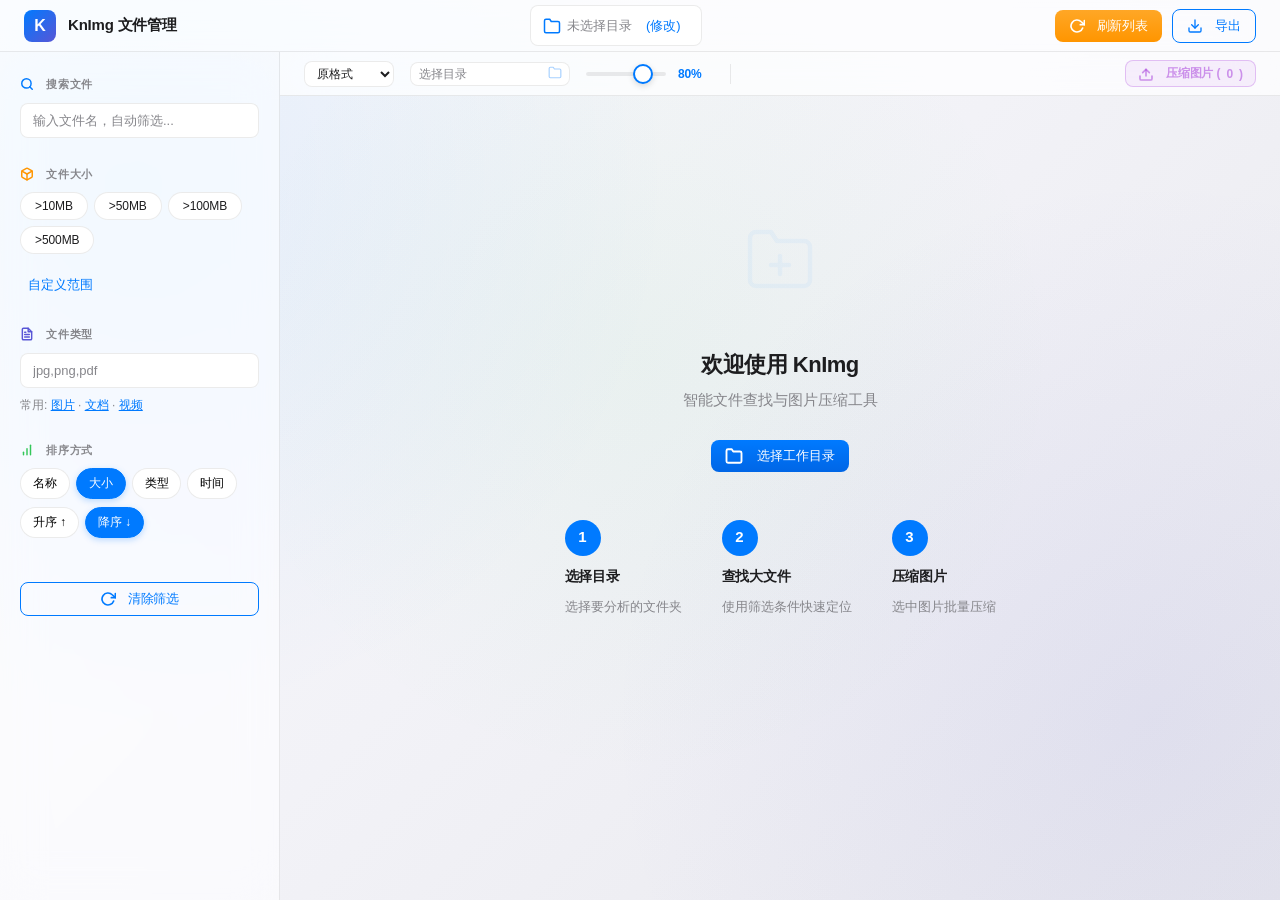
<file: frontend/index.html>
<!DOCTYPE html>
<html lang="zh-CN">
<head>
    <meta charset="UTF-8">
    <meta name="viewport" content="width=device-width, initial-scale=1.0">
    <title>KnImg - 文件管理与图片压缩工具</title>

    <!-- 引入外部 CSS 文件 -->
    <link rel="stylesheet" href="css/base.css?v=35">
    <link rel="stylesheet" href="css/layout.css?v=35">
    <link rel="stylesheet" href="css/components.css?v=35">
    <link rel="stylesheet" href="css/responsive.css?v=35">
</head>
<body>
    <!-- 顶部导航栏 -->
    <nav class="navbar">
        <div class="navbar-brand">
            <div class="navbar-logo">K</div>
            <div class="navbar-title">
                <h1>KnImg 文件管理</h1>
                <p>智能文件管理与图片压缩工具</p>
            </div>
        </div>

        <div class="navbar-path" id="navbarPath">
            <svg width="18" height="18" viewBox="0 0 24 24" fill="none" stroke="#007AFF" stroke-width="2" stroke-linecap="round" stroke-linejoin="round" style="flex-shrink: 0;">
                <path d="M22 19a2 2 0 0 1-2 2H4a2 2 0 0 1-2-2V5a2 2 0 0 1 2-2h5l2 3h9a2 2 0 0 1 2 2z"/>
            </svg>
            <span class="path-text" id="pathText">未选择目录</span>
            <span class="btn-link" onclick="openDirectoryBrowser('workDir')">(修改)</span>
        </div>

        <div class="navbar-actions">
            <div class="stats-info" id="navbarStats" style="display: none; margin-right: 16px;">
                <div class="stat-item">
                    <span class="stat-value" id="navStatTotal">0</span>
                    <span class="stat-label">文件</span>
                </div>
                <div class="stat-item">
                    <span class="stat-value" id="navStatImage">0</span>
                    <span class="stat-label">图片</span>
                </div>
                <div class="stat-item">
                    <span class="stat-value" id="navStatDoc">0</span>
                    <span class="stat-label">文档</span>
                </div>
                <div class="stat-item">
                    <span class="stat-value" id="navStatVideo">0</span>
                    <span class="stat-label">视频</span>
                </div>
            </div>
            
            <button class="btn btn-refresh" id="refreshBtn" onclick="loadFiles()">
                <svg width="16" height="16" viewBox="0 0 24 24" fill="none" stroke="currentColor" stroke-width="2.5" stroke-linecap="round" stroke-linejoin="round" style="margin-right: 6px; vertical-align: middle;">
                    <polyline points="23 4 23 10 17 10"></polyline>
                    <path d="M20.49 15a9 9 0 1 1-2.12-9.36L23 10"></path>
                </svg>
                刷新列表
            </button>
            
            <div class="dropdown">
                <button class="btn btn-secondary" onclick="toggleExportMenu()">
                    <svg width="16" height="16" viewBox="0 0 24 24" fill="none" stroke="currentColor" stroke-width="2" stroke-linecap="round" stroke-linejoin="round" style="margin-right: 6px; vertical-align: middle;">
                        <path d="M21 15v4a2 2 0 0 1-2 2H5a2 2 0 0 1-2-2v-4"></path>
                        <polyline points="7 10 12 15 17 10"></polyline>
                        <line x1="12" y1="15" x2="12" y2="3"></line>
                    </svg>
                    导出
                </button>
                <div class="dropdown-menu" id="exportMenu">
                    <div class="dropdown-item" onclick="exportFiles('excel')">
                        <svg width="14" height="14" viewBox="0 0 24 24" fill="none" stroke="#34C759" stroke-width="2" stroke-linecap="round" stroke-linejoin="round" style="margin-right: 8px;">
                            <rect x="3" y="3" width="18" height="18" rx="2" ry="2"></rect>
                            <line x1="3" y1="9" x2="21" y2="9"></line>
                            <line x1="9" y1="21" x2="9" y2="9"></line>
                        </svg>
                        Excel
                    </div>
                    <div class="dropdown-item" onclick="exportFiles('csv')">
                        <svg width="14" height="14" viewBox="0 0 24 24" fill="none" stroke="#007AFF" stroke-width="2" stroke-linecap="round" stroke-linejoin="round" style="margin-right: 8px;">
                            <path d="M14 2H6a2 2 0 0 0-2 2v16a2 2 0 0 0 2 2h12a2 2 0 0 0 2-2V8z"></path>
                            <polyline points="14 2 14 8 20 8"></polyline>
                            <line x1="16" y1="13" x2="8" y2="13"></line>
                            <line x1="16" y1="17" x2="8" y2="17"></line>
                            <polyline points="10 9 9 9 8 9"></polyline>
                        </svg>
                        CSV
                    </div>
                    <div class="dropdown-item" onclick="exportFiles('json')">
                        <svg width="14" height="14" viewBox="0 0 24 24" fill="none" stroke="#FF9500" stroke-width="2" stroke-linecap="round" stroke-linejoin="round" style="margin-right: 8px;">
                            <path d="M14 2H6a2 2 0 0 0-2 2v16a2 2 0 0 0 2 2h12a2 2 0 0 0 2-2V8z"></path>
                            <polyline points="14 2 14 8 20 8"></polyline>
                            <line x1="16" y1="13" x2="8" y2="13"></line>
                            <line x1="16" y1="17" x2="8" y2="17"></line>
                            <polyline points="10 9 9 9 8 9"></polyline>
                        </svg>
                        JSON
                    </div>
                </div>
            </div>
        </div>
    </nav>

    <!-- 主布局 -->
    <div class="main-layout">
        <!-- 左侧筛选面板 -->
        <aside class="filter-panel">
            <div class="filter-section">
                <div class="filter-title">
                    <svg width="14" height="14" viewBox="0 0 24 24" fill="none" stroke="#007AFF" stroke-width="2.5" stroke-linecap="round" stroke-linejoin="round" style="margin-right: 6px; vertical-align: middle;">
                        <circle cx="11" cy="11" r="8"></circle>
                        <line x1="21" y1="21" x2="16.65" y2="16.65"></line>
                    </svg>
                    搜索文件
                </div>
                <input type="text" class="filter-input" id="searchInput" placeholder="输入文件名，自动筛选...">
            </div>

            <div class="filter-section">
                <div class="filter-title">
                    <svg width="14" height="14" viewBox="0 0 24 24" fill="none" stroke="#FF9500" stroke-width="2.5" stroke-linecap="round" stroke-linejoin="round" style="margin-right: 6px; vertical-align: middle;">
                        <path d="M21 16V8a2 2 0 0 0-1-1.73l-7-4a2 2 0 0 0-2 0l-7 4A2 2 0 0 0 3 8v8a2 2 0 0 0 1 1.73l7 4a2 2 0 0 0 2 0l7-4A2 2 0 0 0 21 16z"></path>
                        <polyline points="3.27 6.96 12 12.01 20.73 6.96"></polyline>
                        <line x1="12" y1="22.08" x2="12" y2="12"></line>
                    </svg>
                    文件大小
                </div>
                <div class="quick-presets">
                    <button class="preset-btn" onclick="applySizePreset(10)">&gt;10MB</button>
                    <button class="preset-btn" onclick="applySizePreset(50)">&gt;50MB</button>
                    <button class="preset-btn" onclick="applySizePreset(100)">&gt;100MB</button>
                    <button class="preset-btn" onclick="applySizePreset(500)">&gt;500MB</button>
                </div>
                <div id="customSizeInput" style="display: none;">
                    <div style="display: flex; gap: 8px; align-items: center;">
                        <input type="number" class="filter-input" id="minSize" placeholder="最小值" style="flex: 1;">
                        <span>~</span>
                        <input type="number" class="filter-input" id="maxSize" placeholder="最大值" style="flex: 1;">
                    </div>
                    <div style="margin-top: 8px; text-align: right; color: var(--text-secondary); font-size: 12px;">单位: MB</div>
                </div>
                <button class="btn btn-link" onclick="toggleCustomSize()" style="width: 100%; margin-top: 8px;">自定义范围</button>
            </div>

            <div class="filter-section">
                <div class="filter-title">
                    <svg width="14" height="14" viewBox="0 0 24 24" fill="none" stroke="#5856D6" stroke-width="2.5" stroke-linecap="round" stroke-linejoin="round" style="margin-right: 6px; vertical-align: middle;">
                        <path d="M14 2H6a2 2 0 0 0-2 2v16a2 2 0 0 0 2 2h12a2 2 0 0 0 2-2V8z"></path>
                        <polyline points="14 2 14 8 20 8"></polyline>
                        <line x1="16" y1="13" x2="8" y2="13"></line>
                        <line x1="16" y1="17" x2="8" y2="17"></line>
                        <polyline points="10 9 9 9 8 9"></polyline>
                    </svg>
                    文件类型
                </div>
                <input type="text" class="filter-input" id="fileExt" placeholder="jpg,png,pdf">
                <div style="margin-top: 8px; font-size: 12px; color: var(--text-secondary);">
                    常用: <a href="javascript:void(0)" onclick="selectExtension('jpg,jpeg,png,gif,webp,bmp')" style="color: var(--primary);">图片</a> · 
                    <a href="javascript:void(0)" onclick="selectExtension('doc,docx,xls,xlsx,ppt,pptx,pdf')" style="color: var(--primary);">文档</a> · 
                    <a href="javascript:void(0)" onclick="selectExtension('mp4,avi,mov')" style="color: var(--primary);">视频</a>
                </div>
            </div>

            <div class="filter-section">
                <div class="filter-title">
                    <svg width="14" height="14" viewBox="0 0 24 24" fill="none" stroke="#34C759" stroke-width="2.5" stroke-linecap="round" stroke-linejoin="round" style="margin-right: 6px; vertical-align: middle;">
                        <line x1="12" y1="20" x2="12" y2="10"></line>
                        <line x1="18" y1="20" x2="18" y2="4"></line>
                        <line x1="6" y1="20" x2="6" y2="16"></line>
                    </svg>
                    排序方式
                </div>
                <div class="sort-group" id="sortFieldGroup">
                    <button class="sort-btn" onclick="setSort('name')">名称</button>
                    <button class="sort-btn active" onclick="setSort('size')">大小</button>
                    <button class="sort-btn" onclick="setSort('type')">类型</button>
                    <button class="sort-btn" onclick="setSort('time')">时间</button>
                </div>
                <div class="sort-group" id="sortOrderGroup" style="margin-top: 8px;">
                    <button class="sort-btn" onclick="setSortOrder('asc')">升序 ↑</button>
                    <button class="sort-btn active" onclick="setSortOrder('desc')">降序 ↓</button>
                </div>
            </div>

            <button class="btn btn-secondary" onclick="clearFilters()">
                <svg width="16" height="16" viewBox="0 0 24 24" fill="none" stroke="currentColor" stroke-width="2.5" stroke-linecap="round" stroke-linejoin="round" style="margin-right: 6px; vertical-align: middle;">
                    <polyline points="23 4 23 10 17 10"></polyline>
                    <path d="M20.49 15a9 9 0 1 1-2.12-9.36L23 10"></path>
                </svg>
                清除筛选
            </button>
        </aside>

        <!-- 主内容区 -->
        <main class="content-area">
            <!-- 压缩面板 -->
            <div class="compress-panel" id="compressPanel">
                <div class="compress-content">
                    <div class="compress-row">
                        <div class="compress-field">
                            <select class="filter-input" id="compressFormatSelect" style="width: 90px; padding: 4px 8px; font-size: 12px;" data-tooltip="选择输出图片格式">
                                <option value="" selected>原格式</option>
                                <option value="jpeg">JPEG</option>
                                <option value="png">PNG</option>
                            </select>
                        </div>

                        <div class="compress-field">
                            <div class="output-dir-input-wrapper" data-tooltip="留空则输出到工作目录下的 compressed 文件夹">
                                <input type="text" class="filter-input" id="outputDir" placeholder="选择目录" style="width: 160px; padding: 4px 32px 4px 8px; font-size: 12px;">
                                <button class="output-dir-btn" onclick="openDirectoryBrowser('outputDir')">
                                    <svg width="14" height="14" viewBox="0 0 24 24" fill="none" stroke="#007AFF" stroke-width="2" stroke-linecap="round" stroke-linejoin="round">
                                        <path d="M22 19a2 2 0 0 1-2 2H4a2 2 0 0 1-2-2V5a2 2 0 0 1 2-2h5l2 3h9a2 2 0 0 1 2 2z"/>
                                    </svg>
                                </button>
                            </div>
                        </div>
                        
                        <div class="compress-field">
                            <div class="quality-slider" data-tooltip="压缩质量 10-100">
                                <input type="range" id="quality" min="10" max="100" value="80" style="width: 80px;">
                                <span class="quality-value" id="qualityValue" style="font-size: 12px; min-width: 32px;">80%</span>
                            </div>
                        </div>

                        <div class="compress-divider"></div>

                        <button class="btn btn-compress" id="compressBtn" onclick="compressFiles()" disabled>
                            <svg width="16" height="16" viewBox="0 0 24 24" fill="none" stroke="currentColor" stroke-width="2.5" stroke-linecap="round" stroke-linejoin="round" style="margin-right: 6px; vertical-align: middle;">
                                <path d="M21 15v4a2 2 0 0 1-2 2H5a2 2 0 0 1-2-2v-4"></path>
                                <polyline points="7 10 12 5 17 10"></polyline>
                                <line x1="12" y1="15" x2="12" y2="5"></line>
                            </svg>
                            压缩图片 (<span id="selectedCount">0</span>)
                        </button>
                    </div>
                </div>
            </div>

            <!-- 文件列表 -->
            <div class="file-list-container" id="fileListContainer">
                <!-- 欢迎界面(未选择目录时显示) -->
                <div class="welcome-state" id="welcomeState">
                    <div class="welcome-state-icon">
                        <svg width="72" height="72" viewBox="0 0 24 24" fill="none" stroke="#007AFF" stroke-width="1.5" stroke-linecap="round" stroke-linejoin="round" style="opacity: 0.3;">
                            <path d="M22 19a2 2 0 0 1-2 2H4a2 2 0 0 1-2-2V5a2 2 0 0 1 2-2h5l2 3h9a2 2 0 0 1 2 2z"/>
                            <line x1="12" y1="11" x2="12" y2="17"></line>
                            <line x1="9" y1="14" x2="15" y2="14"></line>
                        </svg>
                    </div>
                    <h3>欢迎使用 KnImg</h3>
                    <p>智能文件查找与图片压缩工具</p>
                    <button class="btn btn-primary" onclick="openDirectoryBrowser('workDir')">
                        <svg width="18" height="18" viewBox="0 0 24 24" fill="none" stroke="currentColor" stroke-width="2.5" stroke-linecap="round" stroke-linejoin="round" style="margin-right: 8px; vertical-align: middle;">
                            <path d="M22 19a2 2 0 0 1-2 2H4a2 2 0 0 1-2-2V5a2 2 0 0 1 2-2h5l2 3h9a2 2 0 0 1 2 2z"/>
                        </svg>
                        选择工作目录
                    </button>
                    
                    <div class="welcome-state-steps">
                        <div class="step">
                            <div class="step-number">1</div>
                            <div class="step-title">选择目录</div>
                            <div class="step-desc">选择要分析的文件夹</div>
                        </div>
                        <div class="step">
                            <div class="step-number">2</div>
                            <div class="step-title">查找大文件</div>
                            <div class="step-desc">使用筛选条件快速定位</div>
                        </div>
                        <div class="step">
                            <div class="step-number">3</div>
                            <div class="step-title">压缩图片</div>
                            <div class="step-desc">选中图片批量压缩</div>
                        </div>
                    </div>
                </div>
                
                <div id="fileList" style="display: none;"></div>
            </div>
        </main>
    </div>

    <!-- 目录选择模态框 -->
    <div class="modal-overlay" id="directoryModal">
        <div class="modal">
            <div class="modal-header">
                <div class="modal-title" id="modalTitle">选择文件夹</div>
                <button class="modal-close" onclick="closeDirectoryBrowser()">×</button>
            </div>
            <div class="modal-body">
                <div class="current-path" id="currentPath"></div>
                <div class="directory-list" id="directoryList"></div>
            </div>
            <div class="modal-footer">
                <button class="btn" onclick="closeDirectoryBrowser()">取消</button>
                <button class="btn btn-primary" onclick="selectDirectory()">选择此目录</button>
            </div>
        </div>
    </div>

    <!-- 进度覆盖层 -->
    <div class="progress-overlay" id="progressOverlay">
        <div class="progress-card">
            <h3 id="progressTitle">处理中...</h3>
            <div class="progress-bar">
                <div class="progress-bar-fill" id="progressBarFill"></div>
            </div>
            <div class="progress-text" id="progressText">0%</div>
        </div>
    </div>

    <!-- 消息容器 -->
    <div id="messageContainer"></div>

    <!-- 图片大图预览层 -->
    <div class="image-preview-overlay" id="imagePreview">
        <button class="image-preview-close" id="imagePreviewClose" aria-label="关闭">×</button>
        <div class="image-preview-title" id="imagePreviewTitle"></div>
        <img class="image-preview-img" id="imagePreviewImg" alt="预览">
    </div>

    <!-- 引入外部 JavaScript 文件 -->
    <script type="module" src="js/app.js?v=35"></script>
</body>
</html>
</file>
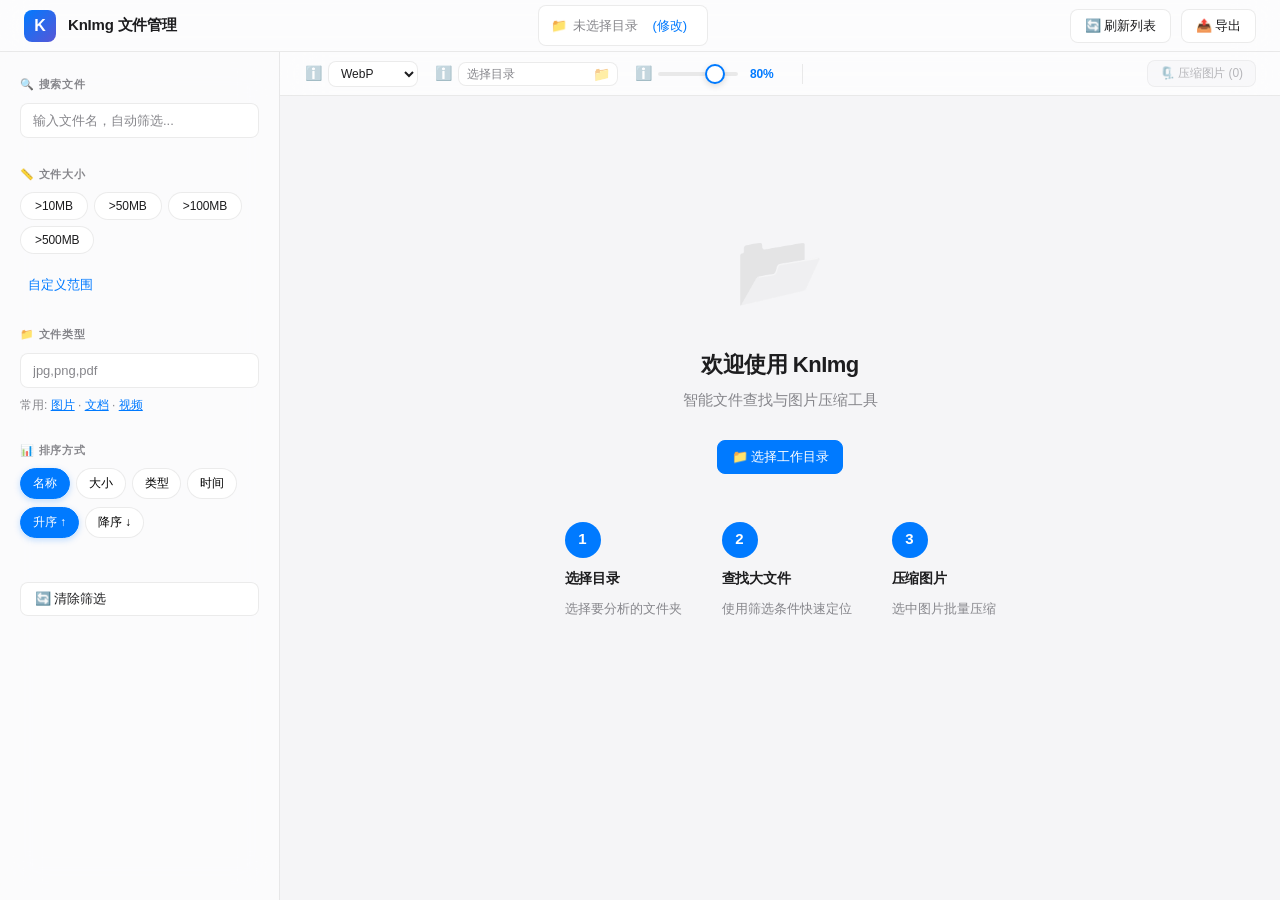
<file: frontend/index_backup.html>
<!DOCTYPE html>
<html lang="zh-CN">
<head>
    <meta charset="UTF-8">
    <meta name="viewport" content="width=device-width, initial-scale=1.0">
    <title>KnImg - 文件管理与图片压缩工具</title>
    <style>
        * { margin: 0; padding: 0; box-sizing: border-box; }

        :root {
            /* Apple 风格配色 */
            --primary: #007AFF;
            --primary-dark: #0051D5;
            --primary-light: rgba(0, 122, 255, 0.1);
            --accent: #5856D6;
            --success: #34C759;
            --warning: #FF9500;
            --danger: #FF3B30;
            --background: #F5F5F7;
            --surface: #FFFFFF;
            --surface-hover: #F9F9F9;
            --text: #1D1D1F;
            --text-secondary: #86868B;
            --border: rgba(0, 0, 0, 0.08);
            --shadow-sm: 0 1px 3px rgba(0, 0, 0, 0.04);
            --shadow: 0 4px 12px rgba(0, 0, 0, 0.08);
            --shadow-lg: 0 12px 24px rgba(0, 0, 0, 0.12);
        }

        body {
            font-family: -apple-system, BlinkMacSystemFont, 'SF Pro Display', 'SF Pro Text', 'Helvetica Neue', 'Helvetica', 'Arial', sans-serif;
            background: var(--background);
            color: var(--text);
            line-height: 1.5;
            overflow: hidden;
            -webkit-font-smoothing: antialiased;
            -moz-osx-font-smoothing: grayscale;
        }

        /* 顶部导航栏 - Apple 风格 */
        .navbar {
            background: rgba(255, 255, 255, 0.72);
            backdrop-filter: saturate(180%) blur(20px);
            -webkit-backdrop-filter: saturate(180%) blur(20px);
            border-bottom: 1px solid var(--border);
            padding: 0 24px;
            height: 52px;
            display: flex;
            align-items: center;
            justify-content: space-between;
            position: sticky;
            top: 0;
            z-index: 100;
        }

        .navbar-brand {
            display: flex;
            align-items: center;
            gap: 12px;
        }

        .navbar-logo {
            width: 32px;
            height: 32px;
            background: linear-gradient(135deg, #007AFF 0%, #5856D6 100%);
            border-radius: 8px;
            display: flex;
            align-items: center;
            justify-content: center;
            color: white;
            font-weight: 600;
            font-size: 16px;
        }

        .navbar-title h1 {
            font-size: 15px;
            font-weight: 600;
            letter-spacing: -0.2px;
        }

        .navbar-title p {
            display: none;
        }

        .navbar-path {
            display: flex;
            align-items: center;
            gap: 6px;
            padding: 6px 12px;
            background: var(--surface);
            border-radius: 8px;
            border: 1px solid var(--border);
            font-size: 13px;
            color: var(--text-secondary);
            max-width: 400px;
            overflow: hidden;
            transition: all 0.2s;
        }

        .navbar-path:hover {
            border-color: var(--primary);
        }

        .navbar-path .path-text {
            white-space: nowrap;
            overflow: hidden;
            text-overflow: ellipsis;
        }

        .navbar-path .btn-link {
            color: var(--primary);
            cursor: pointer;
            white-space: nowrap;
            font-weight: 500;
        }

        .navbar-actions {
            display: flex;
            align-items: center;
            gap: 10px;
        }

        /* 导航栏统计信息 */
        .navbar-actions .stats-info {
            display: flex;
            align-items: center;
            gap: 16px;
            padding: 4px 12px;
            background: var(--surface);
            border-radius: 8px;
            border: 1px solid var(--border);
        }

        .navbar-actions .stat-item {
            display: flex;
            flex-direction: column;
            align-items: center;
            gap: 2px;
        }

        .navbar-actions .stat-value {
            font-size: 15px;
            font-weight: 600;
            color: var(--text);
            letter-spacing: -0.3px;
        }

        .navbar-actions .stat-label {
            font-size: 10px;
            color: var(--text-secondary);
            font-weight: 500;
            text-transform: uppercase;
            letter-spacing: 0.3px;
        }

        /* 下拉菜单 - Apple 风格 */
        .dropdown {
            position: relative;
        }

        .dropdown-menu {
            position: absolute;
            top: calc(100% + 8px);
            right: 0;
            background: rgba(255, 255, 255, 0.95);
            backdrop-filter: saturate(180%) blur(20px);
            -webkit-backdrop-filter: saturate(180%) blur(20px);
            border: 1px solid var(--border);
            border-radius: 12px;
            box-shadow: var(--shadow-lg);
            min-width: 180px;
            display: none;
            z-index: 200;
            padding: 6px;
        }

        .dropdown-menu.show { display: block; }

        .dropdown-item {
            padding: 8px 12px;
            cursor: pointer;
            transition: background 0.15s;
            display: flex;
            align-items: center;
            gap: 8px;
            font-size: 13px;
            border-radius: 6px;
            color: var(--text);
        }

        .dropdown-item:hover {
            background: var(--primary-light);
            color: var(--primary);
        }

        /* 按钮样式 - Apple 风格 */
        .btn {
            padding: 7px 14px;
            border: none;
            border-radius: 8px;
            cursor: pointer;
            font-size: 13px;
            font-weight: 500;
            transition: all 0.2s cubic-bezier(0.4, 0, 0.2, 1);
            display: inline-flex;
            align-items: center;
            gap: 6px;
            background: var(--surface);
            color: var(--text);
            border: 1px solid var(--border);
            letter-spacing: -0.1px;
        }

        .btn:hover {
            background: var(--surface-hover);
            border-color: rgba(0, 0, 0, 0.15);
        }

        .btn:active {
            transform: scale(0.98);
        }

        .btn-primary {
            background: var(--primary);
            color: white;
            border-color: var(--primary);
        }

        .btn-primary:hover {
            background: var(--primary-dark);
            border-color: var(--primary-dark);
            box-shadow: 0 2px 8px rgba(0, 122, 255, 0.3);
        }

        .btn-success {
            background: var(--success);
            color: white;
            border-color: var(--success);
        }

        .btn-success:hover {
            background: #2FB84E;
            border-color: #2FB84E;
            box-shadow: 0 2px 8px rgba(52, 199, 89, 0.3);
        }

        .btn-link {
            background: none;
            border: none;
            color: var(--primary);
            padding: 4px 8px;
        }

        .btn-link:hover {
            background: var(--primary-light);
        }

        .btn.loading {
            opacity: 0.7;
            pointer-events: none;
            position: relative;
        }

        .btn.loading::after {
            content: '';
            width: 14px;
            height: 14px;
            border: 2px solid rgba(255,255,255,0.3);
            border-top-color: white;
            border-radius: 50%;
            animation: spin 0.8s linear infinite;
            margin-left: 6px;
        }

        .btn:disabled {
            opacity: 0.6;
            cursor: not-allowed;
            background: var(--background);
            color: var(--text-secondary);
            border-color: var(--border);
        }

        @keyframes spin {
            to { transform: rotate(360deg); }
        }

        /* 主布局 */
        .main-layout {
            display: flex;
            height: calc(100vh - 52px);
            overflow: hidden;
        }

        /* 左侧筛选面板 - Apple 风格 */
        .filter-panel {
            width: 280px;
            background: rgba(255, 255, 255, 0.6);
            backdrop-filter: saturate(180%) blur(20px);
            -webkit-backdrop-filter: saturate(180%) blur(20px);
            border-right: 1px solid var(--border);
            padding: 24px 20px;
            overflow-y: auto;
            flex-shrink: 0;
        }

        .filter-panel::-webkit-scrollbar {
            width: 6px;
        }

        .filter-panel::-webkit-scrollbar-track {
            background: transparent;
        }

        .filter-panel::-webkit-scrollbar-thumb {
            background: rgba(0, 0, 0, 0.15);
            border-radius: 3px;
        }

        .filter-panel::-webkit-scrollbar-thumb:hover {
            background: rgba(0, 0, 0, 0.25);
        }

        .filter-section {
            margin-bottom: 28px;
        }

        .filter-section:last-child {
            margin-bottom: 0;
        }

        .filter-title {
            font-size: 11px;
            font-weight: 600;
            color: var(--text-secondary);
            text-transform: uppercase;
            letter-spacing: 0.8px;
            margin-bottom: 10px;
            display: flex;
            align-items: center;
            gap: 6px;
        }

        .filter-input {
            width: 100%;
            padding: 9px 12px;
            border: 1px solid var(--border);
            border-radius: 8px;
            font-size: 13px;
            transition: all 0.2s cubic-bezier(0.4, 0, 0.2, 1);
            background: var(--surface);
            color: var(--text);
        }

        .filter-input::placeholder {
            color: var(--text-secondary);
        }

        .filter-input:focus {
            outline: none;
            border-color: var(--primary);
            box-shadow: 0 0 0 4px var(--primary-light);
        }

        /* 快速筛选预设 - Apple Segmented Control 风格 */
        .quick-presets {
            display: flex;
            flex-wrap: wrap;
            gap: 6px;
            margin-bottom: 10px;
        }

        .preset-btn {
            padding: 6px 14px;
            background: var(--surface);
            border: 1px solid var(--border);
            border-radius: 16px;
            font-size: 12px;
            font-weight: 500;
            cursor: pointer;
            transition: all 0.2s cubic-bezier(0.4, 0, 0.2, 1);
            color: var(--text);
            letter-spacing: -0.1px;
        }

        .preset-btn:hover {
            background: var(--primary-light);
            border-color: var(--primary);
            color: var(--primary);
        }

        .preset-btn:active {
            transform: scale(0.96);
        }

        .preset-btn.active {
            background: var(--primary);
            border-color: var(--primary);
            color: white;
            box-shadow: 0 2px 6px rgba(0, 122, 255, 0.25);
        }

        /* 排序按钮组 */
        .sort-group {
            display: flex;
            flex-wrap: wrap;
            gap: 6px;
        }

        .sort-btn {
            padding: 6px 12px;
            background: var(--surface);
            border: 1px solid var(--border);
            border-radius: 16px;
            font-size: 12px;
            font-weight: 500;
            cursor: pointer;
            transition: all 0.2s cubic-bezier(0.4, 0, 0.2, 1);
            letter-spacing: -0.1px;
        }

        .sort-btn:hover {
            border-color: var(--primary);
            color: var(--primary);
        }

        .sort-btn:active {
            transform: scale(0.96);
        }

        .sort-btn.active {
            background: var(--primary);
            border-color: var(--primary);
            color: white;
            box-shadow: 0 2px 6px rgba(0, 122, 255, 0.25);
        }

        /* 主内容区 */
        .content-area {
            flex: 1;
            display: flex;
            flex-direction: column;
            overflow: hidden;
            background: var(--background);
        }

        /* 统计栏 - Apple 风格 */
        .stats-bar {
            background: rgba(255, 255, 255, 0.72);
            backdrop-filter: saturate(180%) blur(20px);
            -webkit-backdrop-filter: saturate(180%) blur(20px);
            border-bottom: 1px solid var(--border);
            padding: 14px 24px;
            display: flex;
            align-items: center;
            justify-content: space-between;
            gap: 16px;
        }

        .stats-info {
            display: flex;
            align-items: center;
            gap: 28px;
        }

        .stat-item {
            display: flex;
            flex-direction: column;
            align-items: flex-start;
            gap: 2px;
        }

        .stat-value {
            font-size: 20px;
            font-weight: 600;
            color: var(--text);
            letter-spacing: -0.5px;
        }

        .stat-label {
            font-size: 11px;
            color: var(--text-secondary);
            font-weight: 500;
            text-transform: uppercase;
            letter-spacing: 0.5px;
        }

        /* 筛选标签 - Apple 风格 */
        .filter-tags {
            display: flex;
            align-items: center;
            gap: 6px;
            flex-wrap: wrap;
        }

        .filter-tag {
            display: inline-flex;
            align-items: center;
            gap: 4px;
            padding: 5px 10px;
            background: var(--primary-light);
            color: var(--primary);
            border-radius: 14px;
            font-size: 12px;
            font-weight: 500;
        }

        .filter-tag .close {
            cursor: pointer;
            font-size: 14px;
            line-height: 1;
            opacity: 0.6;
            transition: opacity 0.2s;
        }

        .filter-tag .close:hover {
            opacity: 1;
        }

        /* 文件列表区域 - Apple 风格 */
        .file-list-container {
            flex: 1;
            overflow-y: auto;
            padding: 20px 24px;
        }

        .file-list-container::-webkit-scrollbar {
            width: 8px;
        }

        .file-list-container::-webkit-scrollbar-track {
            background: transparent;
        }

        .file-list-container::-webkit-scrollbar-thumb {
            background: rgba(0, 0, 0, 0.15);
            border-radius: 4px;
        }

        .file-list-container::-webkit-scrollbar-thumb:hover {
            background: rgba(0, 0, 0, 0.25);
        }

        .file-list {
            background: var(--surface);
            border-radius: 12px;
            border: 1px solid var(--border);
            overflow: hidden;
            box-shadow: var(--shadow-sm);
        }

        .file-list-header {
            display: flex;
            align-items: center;
            padding: 12px 16px;
            background: var(--surface);
            border-bottom: 1px solid var(--border);
            font-weight: 600;
            font-size: 12px;
            color: var(--text-secondary);
            text-transform: uppercase;
            letter-spacing: 0.5px;
        }

        .file-item {
            display: flex;
            align-items: center;
            padding: 14px 16px;
            border-bottom: 1px solid var(--border);
            transition: all 0.15s cubic-bezier(0.4, 0, 0.2, 1);
        }

        .file-item:last-child { border-bottom: none; }

        .file-item:hover {
            background: var(--surface-hover);
        }

        .file-checkbox {
            margin-right: 12px;
            width: 18px;
            height: 18px;
            cursor: pointer;
            accent-color: var(--primary);
        }

        .file-info {
            flex: 1;
            min-width: 0;
        }

        .file-name {
            font-weight: 500;
            margin-bottom: 4px;
            display: flex;
            align-items: center;
            gap: 8px;
            font-size: 13px;
            letter-spacing: -0.1px;
        }

        .file-meta {
            font-size: 12px;
            color: var(--text-secondary);
            white-space: nowrap;
            overflow: hidden;
            text-overflow: ellipsis;
        }

        .file-size {
            min-width: 100px;
            text-align: right;
            font-weight: 600;
            font-size: 13px;
            display: flex;
            flex-direction: column;
            align-items: flex-end;
            gap: 4px;
            color: var(--text);
            letter-spacing: -0.2px;
        }

        .size-bar {
            width: 60px;
            height: 4px;
            background: var(--border);
            border-radius: 2px;
            overflow: hidden;
        }

        .size-bar-fill {
            height: 100%;
            background: var(--primary);
            border-radius: 2px;
            transition: width 0.3s cubic-bezier(0.4, 0, 0.2, 1);
        }

        .file-item.large-file .size-bar-fill {
            background: var(--danger);
        }

        .file-item.large-file .file-name::before {
            content: '⚠️';
            font-size: 12px;
        }

        /* 文件类型标签 - Apple 风格 */
        .type-badge {
            display: inline-block;
            padding: 3px 8px;
            border-radius: 12px;
            font-size: 11px;
            font-weight: 600;
            letter-spacing: 0.2px;
        }

        .type-image { background: rgba(0, 122, 255, 0.1); color: #007AFF; }
        .type-document { background: rgba(52, 199, 89, 0.1); color: #34C759; }
        .type-video { background: rgba(255, 149, 0, 0.1); color: #FF9500; }
        .type-other { background: rgba(142, 142, 147, 0.1); color: #8E8E93; }

        /* 压缩面板 - Apple 风格 */
        .compress-panel {
            background: rgba(255, 255, 255, 0.72);
            backdrop-filter: saturate(180%) blur(20px);
            -webkit-backdrop-filter: saturate(180%) blur(20px);
            border-bottom: 1px solid var(--border);
            padding: 8px 24px;
            flex-shrink: 0;
        }

        /* 压缩内容布局 */
        .compress-content {
            display: flex;
            align-items: center;
        }

        .compress-row {
            display: flex;
            gap: 16px;
            align-items: center;
            width: 100%;
        }

        .compress-field {
            display: flex;
            align-items: center;
            gap: 6px;
            white-space: nowrap;
        }

        .compress-field label {
            font-size: 12px;
            color: var(--text-secondary);
            white-space: nowrap;
            font-weight: 500;
        }

        /* Tooltip 样式 */
        .tooltip-wrapper {
            position: relative;
            display: inline-flex;
            align-items: center;
            cursor: help;
        }

        .tooltip-icon {
            font-size: 14px;
            opacity: 0.5;
            transition: opacity 0.2s;
            display: inline-flex;
            align-items: center;
            justify-content: center;
            width: 18px;
            height: 18px;
        }

        .tooltip-wrapper:hover .tooltip-icon {
            opacity: 1;
        }

        .tooltip-text {
            visibility: hidden;
            opacity: 0;
            position: absolute;
            top: 100%;
            left: 50%;
            transform: translateX(-50%) translateY(4px);
            background: rgba(0, 0, 0, 0.85);
            color: white;
            padding: 6px 10px;
            border-radius: 6px;
            font-size: 12px;
            white-space: nowrap;
            transition: all 0.2s cubic-bezier(0.4, 0, 0.2, 1);
            z-index: 100;
            pointer-events: none;
            box-shadow: 0 4px 12px rgba(0, 0, 0, 0.15);
        }

        .tooltip-text::after {
            content: '';
            position: absolute;
            bottom: 100%;
            left: 50%;
            transform: translateX(-50%);
            border: 5px solid transparent;
            border-bottom-color: rgba(0, 0, 0, 0.85);
        }

        .tooltip-wrapper:hover .tooltip-text {
            visibility: visible;
            opacity: 1;
            transform: translateX(-50%) translateY(8px);
        }

        /* 输出目录输入框包装器 */
        .output-dir-input-wrapper {
            position: relative;
            display: inline-flex;
            align-items: center;
        }

        .output-dir-input-wrapper .filter-input {
            padding-right: 32px !important;
        }

        .output-dir-btn {
            position: absolute;
            right: 4px;
            top: 50%;
            transform: translateY(-50%);
            background: none;
            border: none;
            padding: 4px;
            cursor: pointer;
            font-size: 14px;
            opacity: 0.6;
            transition: opacity 0.2s;
            border-radius: 4px;
        }

        .output-dir-btn:hover {
            opacity: 1;
            background: var(--primary-light);
        }

        /* 分隔符 */
        .compress-divider {
            width: 1px;
            height: 20px;
            background: var(--border);
            margin: 0 4px;
        }

        /* 质量滑块 - Apple 风格 */
        .quality-slider {
            display: flex;
            align-items: center;
            gap: 12px;
        }

        .quality-slider input[type="range"] {
            width: 140px;
            height: 4px;
            -webkit-appearance: none;
            appearance: none;
            background: var(--border);
            border-radius: 2px;
            outline: none;
            transition: background 0.2s;
        }

        .quality-slider input[type="range"]:hover {
            background: rgba(0, 0, 0, 0.15);
        }

        .quality-slider input[type="range"]::-webkit-slider-thumb {
            -webkit-appearance: none;
            appearance: none;
            width: 20px;
            height: 20px;
            background: white;
            border: 2px solid var(--primary);
            border-radius: 50%;
            cursor: pointer;
            box-shadow: 0 2px 6px rgba(0, 0, 0, 0.15);
            transition: all 0.2s cubic-bezier(0.4, 0, 0.2, 1);
        }

        .quality-slider input[type="range"]::-webkit-slider-thumb:hover {
            transform: scale(1.1);
            box-shadow: 0 3px 8px rgba(0, 0, 0, 0.2);
        }

        .quality-slider input[type="range"]::-webkit-slider-thumb:active {
            transform: scale(0.95);
        }

        .quality-value {
            font-weight: 600;
            color: var(--primary);
            min-width: 40px;
            font-size: 14px;
            letter-spacing: -0.2px;
        }

        /* 格式选择 - Apple Segmented Control 风格 */
        .format-buttons {
            display: inline-flex;
            background: var(--background);
            border-radius: 8px;
            padding: 2px;
            gap: 0;
        }

        .format-btn {
            padding: 6px 14px;
            border: none;
            border-radius: 6px;
            background: transparent;
            cursor: pointer;
            font-size: 13px;
            font-weight: 500;
            transition: all 0.2s cubic-bezier(0.4, 0, 0.2, 1);
            color: var(--text);
            letter-spacing: -0.1px;
        }

        .format-btn:hover {
            background: rgba(255, 255, 255, 0.5);
        }

        .format-btn:active {
            transform: scale(0.96);
        }

        .format-btn.active {
            background: var(--surface);
            color: var(--text);
            box-shadow: 0 1px 3px rgba(0, 0, 0, 0.1);
        }

        /* 空状态 - Apple 风格 */
        .empty-state {
            text-align: center;
            padding: 100px 20px;
            color: var(--text-secondary);
        }

        .empty-state-icon {
            font-size: 72px;
            margin-bottom: 24px;
            opacity: 0.25;
            filter: grayscale(1);
        }

        .empty-state h3 {
            font-size: 22px;
            font-weight: 600;
            margin-bottom: 8px;
            color: var(--text);
            letter-spacing: -0.5px;
        }

        .empty-state p {
            margin-bottom: 28px;
            font-size: 15px;
        }

        .empty-state-steps {
            display: flex;
            gap: 40px;
            justify-content: center;
            margin-top: 48px;
            text-align: left;
        }

        .step {
            display: flex;
            flex-direction: column;
            gap: 10px;
        }

        .step-number {
            width: 36px;
            height: 36px;
            background: var(--primary);
            color: white;
            border-radius: 50%;
            display: flex;
            align-items: center;
            justify-content: center;
            font-weight: 600;
            font-size: 15px;
        }

        .step-title {
            font-weight: 600;
            color: var(--text);
            font-size: 14px;
            letter-spacing: -0.2px;
        }

        .step-desc {
            font-size: 13px;
            color: var(--text-secondary);
        }

        /* 消息提示 - Apple 风格 */
        .message {
            position: fixed;
            top: 68px;
            right: 24px;
            padding: 14px 20px;
            border-radius: 12px;
            font-size: 14px;
            font-weight: 500;
            z-index: 1000;
            animation: slideIn 0.4s cubic-bezier(0.4, 0, 0.2, 1);
            box-shadow: var(--shadow-lg);
            backdrop-filter: saturate(180%) blur(20px);
            -webkit-backdrop-filter: saturate(180%) blur(20px);
            letter-spacing: -0.1px;
        }

        @keyframes slideIn {
            from { transform: translateX(120%); opacity: 0; }
            to { transform: translateX(0); opacity: 1; }
        }

        .message-success {
            background: rgba(52, 199, 89, 0.95);
            color: white;
        }

        .message-error {
            background: rgba(255, 59, 48, 0.95);
            color: white;
        }

        /* 进度条 - Apple 风格 */
        .progress-overlay {
            position: fixed;
            top: 0;
            left: 0;
            right: 0;
            bottom: 0;
            background: rgba(0, 0, 0, 0.4);
            backdrop-filter: blur(10px);
            -webkit-backdrop-filter: blur(10px);
            display: none;
            align-items: center;
            justify-content: center;
            z-index: 2000;
        }

        .progress-overlay.show { display: flex; }

        .progress-card {
            background: rgba(255, 255, 255, 0.95);
            backdrop-filter: saturate(180%) blur(20px);
            -webkit-backdrop-filter: saturate(180%) blur(20px);
            border-radius: 16px;
            padding: 36px;
            min-width: 400px;
            box-shadow: var(--shadow-lg);
            border: 1px solid var(--border);
        }

        .progress-card h3 {
            margin-bottom: 20px;
            font-size: 17px;
            font-weight: 600;
            letter-spacing: -0.3px;
        }

        .progress-bar {
            width: 100%;
            height: 6px;
            background: var(--border);
            border-radius: 3px;
            overflow: hidden;
            margin-bottom: 12px;
        }

        .progress-bar-fill {
            height: 100%;
            background: var(--primary);
            border-radius: 3px;
            transition: width 0.3s cubic-bezier(0.4, 0, 0.2, 1);
        }

        .progress-text {
            text-align: center;
            color: var(--text-secondary);
            font-size: 13px;
            font-weight: 500;
        }

        /* 模态框 - Apple 风格 */
        .modal-overlay {
            position: fixed;
            top: 0;
            left: 0;
            right: 0;
            bottom: 0;
            background: rgba(0, 0, 0, 0.4);
            backdrop-filter: blur(10px);
            -webkit-backdrop-filter: blur(10px);
            display: none;
            align-items: center;
            justify-content: center;
            z-index: 1000;
            animation: fadeIn 0.2s ease-out;
        }

        @keyframes fadeIn {
            from { opacity: 0; }
            to { opacity: 1; }
        }

        .modal-overlay.show { display: flex; }

        .modal {
            background: rgba(255, 255, 255, 0.98);
            backdrop-filter: saturate(180%) blur(20px);
            -webkit-backdrop-filter: saturate(180%) blur(20px);
            border-radius: 16px;
            width: 90%;
            max-width: 600px;
            max-height: 80vh;
            display: flex;
            flex-direction: column;
            box-shadow: var(--shadow-lg);
            border: 1px solid var(--border);
            animation: modalSlideIn 0.3s cubic-bezier(0.4, 0, 0.2, 1);
        }

        @keyframes modalSlideIn {
            from {
                opacity: 0;
                transform: scale(0.95) translateY(-20px);
            }
            to {
                opacity: 1;
                transform: scale(1) translateY(0);
            }
        }

        .modal-header {
            padding: 20px 24px;
            border-bottom: 1px solid var(--border);
            display: flex;
            justify-content: space-between;
            align-items: center;
        }

        .modal-title {
            font-size: 17px;
            font-weight: 600;
            letter-spacing: -0.3px;
        }

        .modal-header h3 {
            font-size: 17px;
            font-weight: 600;
            letter-spacing: -0.3px;
            margin: 0;
        }

        .modal-close {
            background: none;
            border: none;
            font-size: 22px;
            cursor: pointer;
            color: var(--text-secondary);
            width: 28px;
            height: 28px;
            display: flex;
            align-items: center;
            justify-content: center;
            border-radius: 50%;
            transition: background 0.2s;
        }

        .modal-close:hover {
            background: var(--background);
            color: var(--text);
        }

        .modal-body {
            padding: 24px;
            overflow-y: auto;
            flex: 1;
        }

        .current-path {
            background: var(--background);
            padding: 12px 16px;
            border-radius: 8px;
            margin-bottom: 16px;
            font-family: 'SF Mono', 'Monaco', 'Consolas', monospace;
            font-size: 12px;
            color: var(--text-secondary);
            word-break: break-all;
            border: 1px solid var(--border);
        }

        .directory-list {
            border: 1px solid var(--border);
            border-radius: 12px;
            max-height: 300px;
            overflow-y: auto;
            background: var(--surface);
        }

        .directory-list::-webkit-scrollbar {
            width: 6px;
        }

        .directory-list::-webkit-scrollbar-thumb {
            background: rgba(0, 0, 0, 0.15);
            border-radius: 3px;
        }

        .directory-item {
            padding: 14px 16px;
            display: flex;
            align-items: center;
            gap: 10px;
            cursor: pointer;
            transition: background 0.15s;
            border-bottom: 1px solid var(--border);
        }

        .directory-item:last-child { border-bottom: none; }

        .directory-item:hover {
            background: var(--surface-hover);
        }

        .directory-item:active {
            background: var(--primary-light);
        }

        .directory-item.parent { background: rgba(0, 122, 255, 0.05); }

        .directory-icon {
            font-size: 18px;
        }

        .directory-name {
            flex: 1;
            font-weight: 500;
            font-size: 13px;
            letter-spacing: -0.1px;
        }

        .modal-footer {
            padding: 20px 24px;
            border-top: 1px solid var(--border);
            display: flex;
            gap: 10px;
            justify-content: flex-end;
            background: var(--background);
            border-radius: 0 0 16px 16px;
        }

        .modal-footer .btn {
            min-width: 80px;
            justify-content: center;
        }

        /* 压缩选项弹窗样式已移除 */
        /* 压缩选项弹窗专用样式 */
        #compressModal .modal-body > p {
            font-size: 14px;
            color: var(--text-secondary);
            margin-bottom: 20px !important;
        }

        #compressModal .modal-body label {
            display: flex;
            align-items: center;
            gap: 12px;
            padding: 14px 16px;
            background: var(--background);
            border: 1px solid transparent;
            border-radius: 10px;
            cursor: pointer;
            transition: all 0.2s cubic-bezier(0.4, 0, 0.2, 1);
            margin-bottom: 12px;
        }

        #compressModal .modal-body label:hover {
            background: var(--primary-light);
            border-color: var(--primary);
        }

        #compressModal .modal-body label input[type="radio"] {
            width: 18px;
            height: 18px;
            accent-color: var(--primary);
            cursor: pointer;
        }

        #compressModal .modal-body label div {
            flex: 1;
        }

        #compressModal .modal-body label div div:first-child {
            font-weight: 600;
            font-size: 14px;
            margin-bottom: 4px;
            color: var(--text);
            letter-spacing: -0.2px;
        }

        #compressModal .modal-body label div div:last-child {
            font-size: 12px;
            color: var(--text-secondary);
            line-height: 1.4;
        }

        #outputDirSelector {
            margin-top: 16px;
            padding: 16px;
            background: var(--background);
            border-radius: 10px;
            border: 1px solid var(--border);
            animation: slideDown 0.2s ease-out;
        }

        @keyframes slideDown {
            from {
                opacity: 0;
                transform: translateY(-10px);
            }
            to {
                opacity: 1;
                transform: translateY(0);
            }
        }

        #outputDirSelector label {
            font-size: 13px;
            font-weight: 600;
            display: block;
            margin-bottom: 10px;
            color: var(--text);
            letter-spacing: -0.2px;
        }

        #outputDirSelector .output-dir-input-wrapper {
            display: flex;
            gap: 8px;
            align-items: center;
        }

        #outputDirSelector #modalOutputDir {
            flex: 1;
            padding: 10px 12px;
            font-size: 13px;
            border: 1px solid var(--border);
            border-radius: 8px;
            background: var(--surface);
            color: var(--text);
            transition: all 0.2s;
        }

        #outputDirSelector #modalOutputDir:focus {
            outline: none;
            border-color: var(--primary);
            box-shadow: 0 0 0 4px var(--primary-light);
        }

        #outputDirSelector #modalOutputDir::placeholder {
            color: var(--text-secondary);
        }

        #outputDirSelector .btn {
            padding: 10px 14px;
            font-size: 14px;
            white-space: nowrap;
        }

        /* 响应式 */
        @media (max-width: 768px) {
            .filter-panel {
                width: 100%;
                border-right: none;
                border-bottom: 1px solid var(--border);
            }

            .main-layout {
                flex-direction: column;
            }

            .empty-state-steps {
                flex-direction: column;
                gap: 20px;
                align-items: center;
            }
        }
    </style>
</head>
<body>
    <!-- 顶部导航栏 -->
    <nav class="navbar">
        <div class="navbar-brand">
            <div class="navbar-logo">K</div>
            <div class="navbar-title">
                <h1>KnImg 文件管理</h1>
                <p>智能文件管理与图片压缩工具</p>
            </div>
        </div>

        <div class="navbar-path" id="navbarPath">
            <span>📁</span>
            <span class="path-text" id="pathText">未选择目录</span>
            <span class="btn-link" onclick="openDirectoryBrowser('workDir')">(修改)</span>
        </div>

        <div class="navbar-actions">
            <div class="stats-info" id="navbarStats" style="display: none; margin-right: 16px;">
                <div class="stat-item">
                    <span class="stat-value" id="navStatTotal">0</span>
                    <span class="stat-label">文件</span>
                </div>
                <div class="stat-item">
                    <span class="stat-value" id="navStatImage">0</span>
                    <span class="stat-label">图片</span>
                </div>
                <div class="stat-item">
                    <span class="stat-value" id="navStatDoc">0</span>
                    <span class="stat-label">文档</span>
                </div>
                <div class="stat-item">
                    <span class="stat-value" id="navStatVideo">0</span>
                    <span class="stat-label">视频</span>
                </div>
            </div>
            
            <button class="btn" id="refreshBtn" onclick="loadFiles()">🔄 刷新列表</button>
            
            <div class="dropdown">
                <button class="btn" onclick="toggleExportMenu()">📤 导出</button>
                <div class="dropdown-menu" id="exportMenu">
                    <div class="dropdown-item" onclick="exportFiles('excel')">📊 Excel</div>
                    <div class="dropdown-item" onclick="exportFiles('csv')">📄 CSV</div>
                    <div class="dropdown-item" onclick="exportFiles('json')">📋 JSON</div>
                </div>
            </div>
        </div>
    </nav>

    <!-- 主布局 -->
    <div class="main-layout">
        <!-- 左侧筛选面板 -->
        <aside class="filter-panel">
            <div class="filter-section">
                <div class="filter-title">🔍 搜索文件</div>
                <input type="text" class="filter-input" id="searchInput" placeholder="输入文件名，自动筛选...">
            </div>

            <div class="filter-section">
                <div class="filter-title">📏 文件大小</div>
                <div class="quick-presets">
                    <button class="preset-btn" onclick="applySizePreset(10)">&gt;10MB</button>
                    <button class="preset-btn" onclick="applySizePreset(50)">&gt;50MB</button>
                    <button class="preset-btn" onclick="applySizePreset(100)">&gt;100MB</button>
                    <button class="preset-btn" onclick="applySizePreset(500)">&gt;500MB</button>
                </div>
                <div id="customSizeInput" style="display: none;">
                    <div style="display: flex; gap: 8px; align-items: center;">
                        <input type="number" class="filter-input" id="minSize" placeholder="最小值" style="flex: 1;">
                        <span>~</span>
                        <input type="number" class="filter-input" id="maxSize" placeholder="最大值" style="flex: 1;">
                    </div>
                    <div style="margin-top: 8px; text-align: right; color: var(--text-secondary); font-size: 12px;">单位: MB</div>
                </div>
                <button class="btn btn-link" onclick="toggleCustomSize()" style="width: 100%; margin-top: 8px;">自定义范围</button>
            </div>

            <div class="filter-section">
                <div class="filter-title">📁 文件类型</div>
                <input type="text" class="filter-input" id="fileExt" placeholder="jpg,png,pdf">
                <div style="margin-top: 8px; font-size: 12px; color: var(--text-secondary);">
                    常用: <a href="javascript:void(0)" onclick="selectExtension('jpg,jpeg,png,gif,webp')" style="color: var(--primary);">图片</a> · 
                    <a href="javascript:void(0)" onclick="selectExtension('doc,docx,xls,xlsx,ppt,pptx,pdf')" style="color: var(--primary);">文档</a> · 
                    <a href="javascript:void(0)" onclick="selectExtension('mp4,avi,mov')" style="color: var(--primary);">视频</a>
                </div>
            </div>

            <div class="filter-section">
                <div class="filter-title">📊 排序方式</div>
                <div class="sort-group">
                    <button class="sort-btn active" onclick="setSort('name')">名称</button>
                    <button class="sort-btn" onclick="setSort('size')">大小</button>
                    <button class="sort-btn" onclick="setSort('type')">类型</button>
                    <button class="sort-btn" onclick="setSort('time')">时间</button>
                </div>
                <div class="sort-group" style="margin-top: 8px;">
                    <button class="sort-btn active" onclick="setSortOrder('asc')">升序 ↑</button>
                    <button class="sort-btn" onclick="setSortOrder('desc')">降序 ↓</button>
                </div>
            </div>

            <button class="btn" onclick="clearFilters()" style="width: 100%; margin-top: 16px;">🔄 清除筛选</button>
        </aside>

        <!-- 主内容区 -->
        <main class="content-area">
            <!-- 压缩面板 -->
            <div class="compress-panel" id="compressPanel">
                <div class="compress-content">
                    <div class="compress-row">
                        <div class="compress-field">
                            <div class="tooltip-wrapper">
                                <span class="tooltip-icon">ℹ️</span>
                                <span class="tooltip-text">选择输出图片格式</span>
                            </div>
                            <select class="filter-input" id="compressFormatSelect" style="width: 90px; padding: 4px 8px; font-size: 12px;">
                                <option value="webp">WebP</option>
                                <option value="jpeg">JPEG</option>
                                <option value="png">PNG</option>
                                <option value="">原格式</option>
                            </select>
                        </div>

                        <div class="compress-field">
                            <div class="tooltip-wrapper">
                                <span class="tooltip-icon">ℹ️</span>
                                <span class="tooltip-text">留空则覆盖原文件</span>
                            </div>
                            <div class="output-dir-input-wrapper">
                                <input type="text" class="filter-input" id="outputDir" placeholder="选择目录" style="width: 160px; padding: 4px 32px 4px 8px; font-size: 12px;">
                                <button class="output-dir-btn" onclick="openDirectoryBrowser('outputDir')">📁</button>
                            </div>
                        </div>
                        
                        <div class="compress-field">
                            <div class="tooltip-wrapper">
                                <span class="tooltip-icon">ℹ️</span>
                                <span class="tooltip-text">压缩质量 10-100</span>
                            </div>
                            <div class="quality-slider">
                                <input type="range" id="quality" min="10" max="100" value="80" style="width: 80px;">
                                <span class="quality-value" id="qualityValue" style="font-size: 12px; min-width: 32px;">80%</span>
                            </div>
                        </div>

                        <div class="compress-divider"></div>

                        <button class="btn btn-success" id="compressBtn" onclick="compressFiles()" disabled style="padding: 4px 12px; font-size: 12px; margin-left: auto;">🗜️ 压缩图片 (0)</button>
                    </div>
                </div>
            </div>

            <!-- 文件列表 -->
            <div class="file-list-container" id="fileListContainer">
                <div class="empty-state" id="emptyState">
                    <div class="empty-state-icon">📂</div>
                    <h3>欢迎使用 KnImg</h3>
                    <p>智能文件查找与图片压缩工具</p>
                    <button class="btn btn-primary" onclick="openDirectoryBrowser('workDir')">📁 选择工作目录</button>
                    
                    <div class="empty-state-steps">
                        <div class="step">
                            <div class="step-number">1</div>
                            <div class="step-title">选择目录</div>
                            <div class="step-desc">选择要分析的文件夹</div>
                        </div>
                        <div class="step">
                            <div class="step-number">2</div>
                            <div class="step-title">查找大文件</div>
                            <div class="step-desc">使用筛选条件快速定位</div>
                        </div>
                        <div class="step">
                            <div class="step-number">3</div>
                            <div class="step-title">压缩图片</div>
                            <div class="step-desc">选中图片批量压缩</div>
                        </div>
                    </div>
                </div>
                <div id="fileList" style="display: none;"></div>
            </div>
        </main>
    </div>

    <!-- 目录选择模态框 -->
    <div class="modal-overlay" id="directoryModal">
        <div class="modal">
            <div class="modal-header">
                <div class="modal-title" id="modalTitle">选择文件夹</div>
                <button class="modal-close" onclick="closeDirectoryBrowser()">×</button>
            </div>
            <div class="modal-body">
                <div class="current-path" id="currentPath"></div>
                <div class="directory-list" id="directoryList"></div>
            </div>
            <div class="modal-footer">
                <button class="btn" onclick="closeDirectoryBrowser()">取消</button>
                <button class="btn btn-primary" onclick="selectDirectory()">选择此目录</button>
            </div>
        </div>
    </div>

    <!-- 压缩选项弹窗已移除 -->
    <!-- 压缩选项弹窗 -->
    <div class="modal-overlay" id="compressModal" style="display: none;">
        <div class="modal" style="max-width: 420px;">
            <div class="modal-header">
                <h3 style="margin: 0;">压缩选项</h3>
                <button class="modal-close" onclick="closeCompressModal()">×</button>
            </div>
            <div class="modal-body" style="padding: 24px;">
                <p style="margin: 0 0 20px 0; color: var(--text-secondary); font-size: 13px;">选择压缩后的文件保存方式：</p>
                
                <div style="margin-bottom: 20px;">
                    <label style="display: flex; align-items: center; gap: 12px; padding: 12px; background: var(--background); border-radius: 8px; cursor: pointer; transition: all 0.2s;" 
                           onmouseover="this.style.background='var(--primary-light)'" 
                           onmouseout="this.style.background='var(--background)'">
                        <input type="radio" name="compressOption" value="overwrite" checked style="width: 18px; height: 18px;">
                        <div>
                            <div style="font-weight: 600; font-size: 14px; margin-bottom: 4px;">覆盖原文件</div>
                            <div style="font-size: 12px; color: var(--text-secondary);">直接替换原始图片文件</div>
                        </div>
                    </label>
                </div>

                <div style="margin-bottom: 20px;">
                    <label style="display: flex; align-items: center; gap: 12px; padding: 12px; background: var(--background); border-radius: 8px; cursor: pointer; transition: all 0.2s;" 
                           onmouseover="this.style.background='var(--primary-light)'" 
                           onmouseout="this.style.background='var(--background)'">
                        <input type="radio" name="compressOption" value="newdir" style="width: 18px; height: 18px;">
                        <div style="flex: 1;">
                            <div style="font-weight: 600; font-size: 14px; margin-bottom: 4px;">保存到新目录</div>
                            <div style="font-size: 12px; color: var(--text-secondary);">选择新的输出文件夹</div>
                        </div>
                    </label>
                </div>

                <div id="outputDirSelector" style="display: none; margin-top: 16px; padding: 16px; background: var(--background); border-radius: 8px;">
                    <label style="font-size: 13px; font-weight: 600; display: block; margin-bottom: 8px;">选择输出目录：</label>
                    <div style="display: flex; gap: 8px; align-items: center;">
                        <input type="text" class="filter-input" id="modalOutputDir" placeholder="点击右侧按钮选择目录" style="flex: 1; padding: 8px; font-size: 13px;" readonly>
                        <button class="btn" onclick="openDirectoryBrowser('modalOutputDir')">📁</button>
                    </div>
                </div>
            </div>
            <div class="modal-footer">
                <button class="btn" onclick="closeCompressModal()">取消</button>
                <button class="btn btn-success" onclick="confirmCompress()" style="min-width: 100px;">开始压缩</button>
            </div>
        </div>
    </div>

    <!-- 进度覆盖层 -->
    <div class="progress-overlay" id="progressOverlay">
        <div class="progress-card">
            <h3 id="progressTitle">处理中...</h3>
            <div class="progress-bar">
                <div class="progress-bar-fill" id="progressBarFill"></div>
            </div>
            <div class="progress-text" id="progressText">0%</div>
        </div>
    </div>

    <!-- 消息容器 -->
    <div id="messageContainer"></div>

    <script>
        // 状态管理
        const state = {
            allFiles: [],
            filteredFiles: [],
            currentBrowsePath: '',
            activeDirectoryInput: null,
            currentExportFormat: null,
            sortBy: 'name',
            sortOrder: 'asc',
            compressFormat: 'webp'
        };

        // DOM 元素缓存
        const el = {
            searchInput: document.getElementById('searchInput'),
            minSize: document.getElementById('minSize'),
            maxSize: document.getElementById('maxSize'),
            fileExt: document.getElementById('fileExt'),
            fileList: document.getElementById('fileList'),
            emptyState: document.getElementById('emptyState'),
            compressPanel: document.getElementById('compressPanel'),
            quality: document.getElementById('quality'),
            qualityValue: document.getElementById('qualityValue'),
            outputDir: document.getElementById('outputDir'),
            overwrite: document.getElementById('overwrite'),
            directoryModal: document.getElementById('directoryModal'),
            currentPath: document.getElementById('currentPath'),
            directoryList: document.getElementById('directoryList'),
            messageContainer: document.getElementById('messageContainer'),
            progressOverlay: document.getElementById('progressOverlay')
        };

        // 初始化
        function init() {
            // 搜索输入实时筛选
            el.searchInput.addEventListener('input', debounce(applyFilters, 300));
            el.fileExt.addEventListener('input', debounce(applyFilters, 300));
            el.minSize.addEventListener('input', debounce(applyFilters, 300));
            el.maxSize.addEventListener('input', debounce(applyFilters, 300));


            // 点击模态框外部关闭
            el.directoryModal.addEventListener('click', function(e) {
                if (e.target === el.directoryModal) closeDirectoryBrowser();
            });

            // 点击外部关闭导出菜单
            document.addEventListener('click', function(e) {
                const exportMenu = document.getElementById('exportMenu');
                if (!e.target.closest('.dropdown')) {
                    exportMenu.classList.remove('show');
                }
            });
        }

        // 防抖函数
        function debounce(func, wait) {
            let timeout;
            return function executedFunction(...args) {
                const later = () => {
                    clearTimeout(timeout);
                    func(...args);
                };
                clearTimeout(timeout);
                timeout = setTimeout(later, wait);
            };
        }

        // 显示消息
        function showMessage(text, type = 'success') {
            const message = document.createElement('div');
            message.className = `message message-${type}`;
            message.textContent = text;
            el.messageContainer.appendChild(message);

            setTimeout(() => {
                message.remove();
            }, 5000);
        }

        // 显示进度
        function showProgress(title) {
            document.getElementById('progressTitle').textContent = title;
            document.getElementById('progressBarFill').style.width = '0%';
            document.getElementById('progressText').textContent = '0%';
            el.progressOverlay.classList.add('show');
        }

        function updateProgress(percent) {
            document.getElementById('progressBarFill').style.width = percent + '%';
            document.getElementById('progressText').textContent = percent + '%';
        }

        function hideProgress() {
            setTimeout(() => {
                el.progressOverlay.classList.remove('show');
            }, 1000);
        }

        // 目录浏览器
        async function openDirectoryBrowser(inputId) {
            state.activeDirectoryInput = inputId;
            const isExport = inputId === 'outputDir';
            document.getElementById('modalTitle').textContent = isExport ? '选择输出目录' : '选择工作目录';
            await browseDirectory('');
            el.directoryModal.classList.add('show');
        }

        function closeDirectoryBrowser() {
            el.directoryModal.classList.remove('show');
            state.activeDirectoryInput = null;
        }

        async function browseDirectory(path) {
            try {
                const params = new URLSearchParams();
                if (path) params.append('path', path);
                const response = await fetch('/api/directory/browse?' + params.toString());
                const data = await response.json();
                if (data.success) {
                    state.currentBrowsePath = data.current_path;
                    el.currentPath.textContent = state.currentBrowsePath;
                    renderDirectoryList(data.directories);
                }
            } catch (error) {
                console.error('浏览目录失败:', error);
            }
        }

        function renderDirectoryList(directories) {
            el.directoryList.innerHTML = directories.map(dir => `
                <div class="directory-item ${dir === '..' ? 'parent' : ''}" onclick="navigateToDirectory('${dir}')">
                    <span class="directory-icon">${dir === '..' ? '📂..' : '📁'}</span>
                    <span class="directory-name">${dir === '..' ? '上级目录' : dir}</span>
                </div>
            `).join('');
        }

        async function navigateToDirectory(dirName) {
            const newPath = dirName === '..' 
                ? state.currentBrowsePath.split('/').slice(0, -1).join('/') || '/'
                : state.currentBrowsePath === '/' ? '/' + dirName : state.currentBrowsePath + '/' + dirName;
            await browseDirectory(newPath);
        }

        function selectDirectory() {
            if (!state.activeDirectoryInput || !state.currentBrowsePath) return;
            
            if (state.activeDirectoryInput === 'outputDir') {
                el.outputDir.value = state.currentBrowsePath;
                closeDirectoryBrowser();
            } else {
                // 工作目录
                document.getElementById('pathText').textContent = state.currentBrowsePath;
                closeDirectoryBrowser();
                loadFiles();
            }
        }

        // 加载文件列表
        async function loadFiles() {
            const path = document.getElementById('pathText').textContent;
            if (path === '未选择目录') {
                showMessage('请先选择工作目录', 'error');
                return;
            }

            showProgress('正在加载文件列表...');
            try {
                const params = new URLSearchParams();
                params.append('work_dir', path);
                
                const response = await fetch('/api/files?' + params.toString());
                const data = await response.json();

                if (data.success) {
                    state.allFiles = data.data;
                    updateStats(data.stats);
                    applyFilters();
                } else {
                    showMessage('加载失败：' + data.message, 'error');
                }
            } catch (error) {
                showMessage('加载失败：' + error.message, 'error');
            } finally {
                hideProgress();
            }
        }

        // 更新统计信息
        function updateStats(stats) {
            if (!stats) return;
            
            // 更新导航栏统计
            const navbarStats = document.getElementById('navbarStats');
            navbarStats.style.display = 'flex';
            document.getElementById('navStatTotal').textContent = stats.total || 0;
            document.getElementById('navStatImage').textContent = stats.image_count || 0;
            document.getElementById('navStatDoc').textContent = stats.doc_count || 0;
            document.getElementById('navStatVideo').textContent = stats.video_count || 0;
        }

        // 构建筛选参数
        function buildFilterParams() {
            const path = document.getElementById('pathText').textContent;
            const minSizeMB = parseFloat(el.minSize.value) || 0;
            const maxSizeMB = parseFloat(el.maxSize.value) || 0;

            const params = new URLSearchParams();
            params.append('work_dir', path);
            if (el.searchInput.value) params.append('search', el.searchInput.value);
            if (el.fileExt.value) params.append('file_ext', el.fileExt.value);
            if (minSizeMB > 0) params.append('min_size', minSizeMB * 1024 * 1024);
            if (maxSizeMB > 0) params.append('max_size', maxSizeMB * 1024 * 1024);
            params.append('sort_by', state.sortBy);
            params.append('sort_order', state.sortOrder);
            
            return params;
        }

        // 应用筛选
        function applyFilters() {
            fetchFilteredFiles(buildFilterParams());
            updateFilterTags();
        }

        async function fetchFilteredFiles(params) {
            try {
                const response = await fetch('/api/files?' + params.toString());
                const data = await response.json();
                if (data.success) {
                    state.filteredFiles = Array.isArray(data.data) ? data.data : [];
                    renderFileList(state.filteredFiles);
                    updateStats(data.stats);
                }
            } catch (error) {
                console.error('筛选失败:', error);
            }
        }

        // 更新筛选标签
        function updateFilterTags() {
            const container = document.getElementById('filterTags');
            if (!container) return; // 如果元素不存在则直接返回
            
            const tags = [];

            if (el.searchInput.value) {
                tags.push({ label: `名称: ${el.searchInput.value}`, type: 'search' });
            }
            if (el.fileExt.value) {
                tags.push({ label: `类型: ${el.fileExt.value}`, type: 'ext' });
            }
            if (el.minSize.value) {
                tags.push({ label: `> ${el.minSize.value}MB`, type: 'minSize' });
            }
            if (el.maxSize.value) {
                tags.push({ label: `< ${el.maxSize.value}MB`, type: 'maxSize' });
            }

            container.innerHTML = tags.map(tag => `
                <span class="filter-tag">
                    ${tag.label}
                    <span class="close" onclick="removeFilterTag('${tag.type}')">×</span>
                </span>
            `).join('');
        }

        function removeFilterTag(type) {
            switch(type) {
                case 'search': el.searchInput.value = ''; break;
                case 'ext': el.fileExt.value = ''; break;
                case 'minSize': el.minSize.value = ''; break;
                case 'maxSize': el.maxSize.value = ''; break;
            }
            applyFilters();
        }

        // 渲染文件列表
        function renderFileList(fileList) {
            if (fileList.length === 0) {
                el.emptyState.style.display = 'block';
                el.fileList.style.display = 'none';
                return;
            }

            el.emptyState.style.display = 'none';
            el.fileList.style.display = 'block';

            const maxSize = Math.max(...fileList.map(f => f.size || 0));

            el.fileList.innerHTML = `
                <div class="file-list">
                    <div class="file-list-header">
                        <input type="checkbox" class="file-checkbox" onchange="toggleSelectAll(this)">
                        <div class="file-info">文件名</div>
                        <div class="file-size">大小</div>
                    </div>
                    ${fileList.map((file, index) => {
                        const isLarge = file.size > 10 * 1024 * 1024; // 大于10MB
                        const sizePercent = maxSize > 0 ? (file.size / maxSize * 100) : 0;
                        const typeLabels = {
                            'image': '<span class="type-badge type-image">图片</span>',
                            'document': '<span class="type-badge type-document">文档</span>',
                            'video': '<span class="type-badge type-video">视频</span>',
                            'other': '<span class="type-badge type-other">其他</span>'
                        };
                        
                        return `
                            <div class="file-item ${isLarge ? 'large-file' : ''}">
                                <input type="checkbox" class="file-checkbox" data-index="${index}"
                                       ${file.type === 'image' ? '' : 'disabled'} ${file.selected ? 'checked' : ''}>
                                <div class="file-info">
                                    <div class="file-name">
                                        ${file.name}
                                        ${typeLabels[file.type] || typeLabels['other']}
                                    </div>
                                    <div class="file-meta">${file.path} | 修改时间: ${file.mod_time}</div>
                                </div>
                                <div class="file-size">
                                    ${formatSize(file.size)}
                                    <div class="size-bar">
                                        <div class="size-bar-fill" style="width: ${sizePercent}%"></div>
                                    </div>
                                </div>
                            </div>
                        `;
                    }).join('')}
                </div>
            `;

            // 添加复选框事件
            document.querySelectorAll('.file-checkbox:not([disabled])').forEach(cb => {
                cb.addEventListener('change', function() {
                    const index = parseInt(this.dataset.index);
                    if (state.filteredFiles[index]) {
                        state.filteredFiles[index].selected = this.checked;
                    }
                    updateCompressPanel();
                });
            });
        }

        // 全选/取消全选
        function toggleSelectAll(checkbox) {
            document.querySelectorAll('.file-checkbox:not([disabled])').forEach((cb, index) => {
                cb.checked = checkbox.checked;
                if (state.filteredFiles[index]) {
                    state.filteredFiles[index].selected = checkbox.checked;
                }
            });
            updateCompressPanel();
        }

        // 更新压缩面板
        function updateCompressPanel() {
            const selectedImages = state.filteredFiles.filter(f => f.selected && f.type === 'image');
            const count = selectedImages.length;
            
            const compressBtn = document.getElementById('compressBtn');
            compressBtn.textContent = `🗜️ 压缩图片 (${count})`;
            
            if (count > 0) {
                compressBtn.disabled = false;
                compressBtn.style.opacity = '1';
                compressBtn.style.cursor = 'pointer';
            } else {
                compressBtn.disabled = true;
                compressBtn.style.opacity = '0.5';
                compressBtn.style.cursor = 'not-allowed';
            }
        }

        // 快速筛选预设
        function applySizePreset(sizeMB) {
            // 清除其他预设的 active 状态
            document.querySelectorAll('.preset-btn').forEach(btn => btn.classList.remove('active'));
            event.target.classList.add('active');

            el.minSize.value = sizeMB;
            el.maxSize.value = '';
            
            // 确保自定义输入框显示
            document.getElementById('customSizeInput').style.display = 'block';
            
            applyFilters();
        }

        function toggleCustomSize() {
            const customInput = document.getElementById('customSizeInput');
            customInput.style.display = customInput.style.display === 'none' ? 'block' : 'none';
        }

        // 排序设置
        function setSort(field) {
            state.sortBy = field;
            document.querySelectorAll('.sort-group:first-of-type .sort-btn').forEach(btn => {
                btn.classList.remove('active');
            });
            event.target.classList.add('active');
            applyFilters();
        }

        function setSortOrder(order) {
            state.sortOrder = order;
            document.querySelectorAll('.sort-group:nth-of-type(2) .sort-btn').forEach(btn => {
                btn.classList.remove('active');
            });
            event.target.classList.add('active');
            applyFilters();
        }

        // 选择扩展名
        function selectExtension(extensions) {
            el.fileExt.value = extensions;
            applyFilters();
        }

        // 清除筛选
        function clearFilters() {
            el.searchInput.value = '';
            el.fileExt.value = '';
            el.minSize.value = '';
            el.maxSize.value = '';
            document.getElementById('customSizeInput').style.display = 'none';
            document.querySelectorAll('.preset-btn').forEach(btn => btn.classList.remove('active'));
            state.sortBy = 'name';
            state.sortOrder = 'asc';
            
            // 重置排序按钮
            document.querySelectorAll('.sort-btn').forEach((btn, index) => {
                btn.classList.toggle('active', index === 0 || index === 4);
            });
            
            applyFilters();
        }

        // 设置压缩格式
        function setFormat(format) {
            state.compressFormat = format;
            document.getElementById('compressFormatSelect').value = format;
        }
        
        // 监听下拉框变化
        document.getElementById('compressFormatSelect').addEventListener('change', function() {
            state.compressFormat = this.value;
        });

        // 显示压缩选项弹窗
        function showCompressDialog() {
            document.getElementById('compressModal').style.display = 'flex';
            // 重置选项
            document.querySelector('input[name="compressOption"][value="overwrite"]').checked = true;
            document.getElementById('outputDirSelector').style.display = 'none';
            document.getElementById('modalOutputDir').value = '';
        }

        // 关闭压缩选项弹窗
        function closeCompressModal() {
            document.getElementById('compressModal').style.display = 'none';
        }

        // 监听压缩选项变化
        document.addEventListener('DOMContentLoaded', function() {
            const compressOptions = document.querySelectorAll('input[name="compressOption"]');
            compressOptions.forEach(option => {
                option.addEventListener('change', function() {
                    const outputDirSelector = document.getElementById('outputDirSelector');
                    if (this.value === 'newdir') {
                        outputDirSelector.style.display = 'block';
                    } else {
                        outputDirSelector.style.display = 'none';
                    }
                });
            });
        });

        // 确认压缩
        function confirmCompress() {
            const selectedOption = document.querySelector('input[name="compressOption"]:checked').value;
            
            if (selectedOption === 'newdir') {
                const outputDir = document.getElementById('modalOutputDir').value;
                if (!outputDir) {
                    alert('请选择输出目录');
                    return;
                }
                state.outputDir = outputDir;
            } else {
                state.outputDir = '';
            }

            closeCompressModal();
            compressFiles();
        }

        // 压缩文件
        async function compressFiles() {
            const selectedImages = state.filteredFiles.filter(f => f.selected && f.type === 'image');
            
            if (selectedImages.length === 0) {
                showMessage('请先选择要压缩的图片', 'error');
                return;
            }

            const quality = parseInt(document.getElementById('quality').value);
            const format = state.compressFormat;
            const outputDir = document.getElementById('outputDir').value.trim();

            showMessage(`正在压缩 ${selectedImages.length} 个图片...`, 'info');

            try {
                const response = await fetch('/api/compress', {
                    method: 'POST',
                    headers: {
                        'Content-Type': 'application/json',
                    },
                    body: JSON.stringify({
                        files: selectedImages.map(f => f.path),
                        quality: quality,
                        format: format,
                        output_dir: outputDir
                    })
                });

                if (response.ok) {
                    await handleCompressStream(response);
                    // 压缩完成后刷新文件列表
                    await loadFiles(state.currentDirectory);
                } else {
                    const error = await response.json();
                    showMessage('压缩失败：' + error.message, 'error');
                }
            } catch (error) {
                showMessage('压缩请求失败：' + error.message, 'error');
            }
        }

        async function handleCompressStream(response) {
            const reader = response.body.getReader();
            const decoder = new TextDecoder();
            let buffer = '';

            while (true) {
                const { done, value } = await reader.read();
                if (done) break;

                buffer += decoder.decode(value, { stream: true });
                const lines = buffer.split('\n');
                
                for (const line of lines) {
                    if (line.startsWith('progress:')) {
                        const progress = parseInt(line.split(':')[1].trim());
                        if (!isNaN(progress)) {
                            updateProgress(progress);
                        }
                    } else if (line.startsWith('data:')) {
                        try {
                            const data = JSON.parse(line.substring(5));
                            if (data.success) {
                                let message = `${data.message} | 压缩率：${data.ratio}`;
                                if (data.failed_count > 0) {
                                    message += ` | 失败：${data.failed_count} 个`;
                                }
                                showMessage(message, 'success');
                            } else {
                                showMessage('压缩失败：' + data.message, 'error');
                            }
                        } catch (e) {
                            console.error('解析响应失败:', e);
                        }
                    }
                }
                
                buffer = lines[lines.length - 1];
            }
        }

        // 导出文件
        function toggleExportMenu() {
            const menu = document.getElementById('exportMenu');
            menu.classList.toggle('show');
        }

        function exportFiles(format) {
            state.currentExportFormat = format;
            state.activeDirectoryInput = 'outputDir';
            document.getElementById('modalTitle').textContent = '选择导出目录';
            browseDirectory('').then(() => {
                el.directoryModal.classList.add('show');
                document.getElementById('exportMenu').classList.remove('show');
            });
        }

        async function performExport(exportDir) {
            const format = state.currentExportFormat;
            if (!format) return;

            showProgress(`正在导出 ${format.toUpperCase()} 文件...`);

            const params = buildFilterParams();
            params.append('format', format);
            if (exportDir) params.append('export_dir', exportDir);

            try {
                const response = await fetch('/api/files/export?' + params.toString());
                const data = await response.json();

                if (data.success) {
                    showMessage(`导出成功：${data.file_path}`, 'success');
                } else {
                    showMessage('导出失败：' + data.message, 'error');
                }
            } catch (error) {
                showMessage('导出失败：' + error.message, 'error');
            } finally {
                hideProgress();
            }
        }

        // 格式化文件大小
        function formatSize(bytes) {
            if (bytes < 1024) return bytes + ' B';
            if (bytes < 1024 * 1024) return (bytes / 1024).toFixed(2) + ' KB';
            if (bytes < 1024 * 1024 * 1024) return (bytes / (1024 * 1024)).toFixed(2) + ' MB';
            return (bytes / (1024 * 1024 * 1024)).toFixed(2) + ' GB';
        }

        // 覆盖 selectDirectory 以支持导出
        const originalSelectDirectory = selectDirectory;
        selectDirectory = function() {
            if (!state.activeDirectoryInput || !state.currentBrowsePath) return;
            
            if (state.activeDirectoryInput === 'outputDir') {
                if (state.currentExportFormat) {
                    // 导出场景
                    closeDirectoryBrowser();
                    performExport(state.currentBrowsePath);
                } else {
                    el.outputDir.value = state.currentBrowsePath;
                    closeDirectoryBrowser();
                }
            } else {
                // 工作目录
                document.getElementById('pathText').textContent = state.currentBrowsePath;
                closeDirectoryBrowser();
                loadFiles();
            }
        };

        // 初始化应用
        init();
    </script>
</body>
</html>
</file>
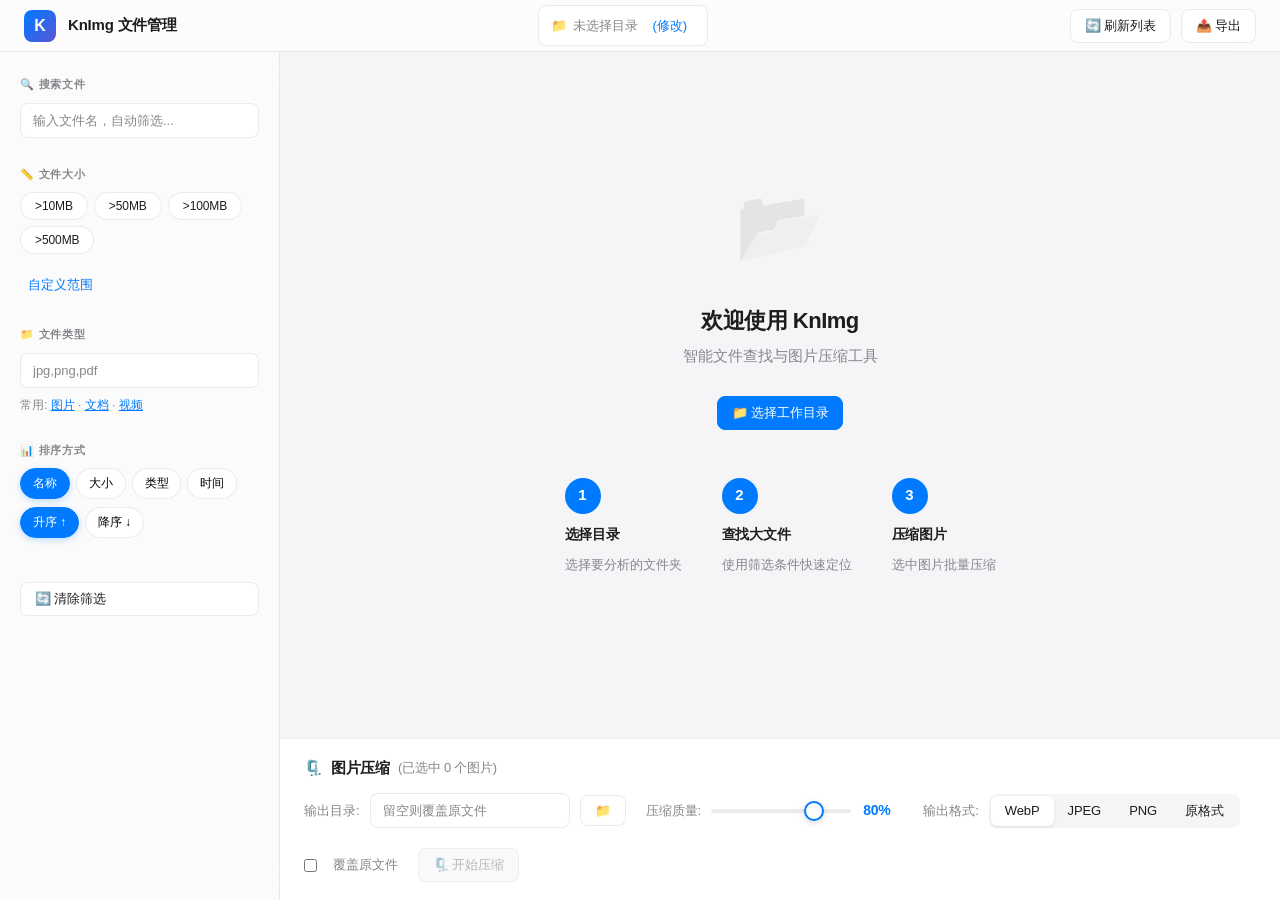
<file: frontend/index_v3.html>
<!DOCTYPE html>
<html lang="zh-CN">
<head>
    <meta charset="UTF-8">
    <meta name="viewport" content="width=device-width, initial-scale=1.0">
    <title>KnImg - 文件管理与图片压缩工具</title>
    <style>
        * { margin: 0; padding: 0; box-sizing: border-box; }

        :root {
            /* Apple 风格配色 */
            --primary: #007AFF;
            --primary-dark: #0051D5;
            --primary-light: rgba(0, 122, 255, 0.1);
            --accent: #5856D6;
            --success: #34C759;
            --warning: #FF9500;
            --danger: #FF3B30;
            --background: #F5F5F7;
            --surface: #FFFFFF;
            --surface-hover: #F9F9F9;
            --text: #1D1D1F;
            --text-secondary: #86868B;
            --border: rgba(0, 0, 0, 0.08);
            --shadow-sm: 0 1px 3px rgba(0, 0, 0, 0.04);
            --shadow: 0 4px 12px rgba(0, 0, 0, 0.08);
            --shadow-lg: 0 12px 24px rgba(0, 0, 0, 0.12);
        }

        body {
            font-family: -apple-system, BlinkMacSystemFont, 'SF Pro Display', 'SF Pro Text', 'Helvetica Neue', 'Helvetica', 'Arial', sans-serif;
            background: var(--background);
            color: var(--text);
            line-height: 1.5;
            overflow: hidden;
            -webkit-font-smoothing: antialiased;
            -moz-osx-font-smoothing: grayscale;
        }

        /* 顶部导航栏 - Apple 风格 */
        .navbar {
            background: rgba(255, 255, 255, 0.72);
            backdrop-filter: saturate(180%) blur(20px);
            -webkit-backdrop-filter: saturate(180%) blur(20px);
            border-bottom: 1px solid var(--border);
            padding: 0 24px;
            height: 52px;
            display: flex;
            align-items: center;
            justify-content: space-between;
            position: sticky;
            top: 0;
            z-index: 100;
        }

        .navbar-brand {
            display: flex;
            align-items: center;
            gap: 12px;
        }

        .navbar-logo {
            width: 32px;
            height: 32px;
            background: linear-gradient(135deg, #007AFF 0%, #5856D6 100%);
            border-radius: 8px;
            display: flex;
            align-items: center;
            justify-content: center;
            color: white;
            font-weight: 600;
            font-size: 16px;
        }

        .navbar-title h1 {
            font-size: 15px;
            font-weight: 600;
            letter-spacing: -0.2px;
        }

        .navbar-title p {
            display: none;
        }

        .navbar-path {
            display: flex;
            align-items: center;
            gap: 6px;
            padding: 6px 12px;
            background: var(--surface);
            border-radius: 8px;
            border: 1px solid var(--border);
            font-size: 13px;
            color: var(--text-secondary);
            max-width: 400px;
            overflow: hidden;
            transition: all 0.2s;
        }

        .navbar-path:hover {
            border-color: var(--primary);
        }

        .navbar-path .path-text {
            white-space: nowrap;
            overflow: hidden;
            text-overflow: ellipsis;
        }

        .navbar-path .btn-link {
            color: var(--primary);
            cursor: pointer;
            white-space: nowrap;
            font-weight: 500;
        }

        .navbar-actions {
            display: flex;
            align-items: center;
            gap: 10px;
        }

        /* 下拉菜单 - Apple 风格 */
        .dropdown {
            position: relative;
        }

        .dropdown-menu {
            position: absolute;
            top: calc(100% + 8px);
            right: 0;
            background: rgba(255, 255, 255, 0.95);
            backdrop-filter: saturate(180%) blur(20px);
            -webkit-backdrop-filter: saturate(180%) blur(20px);
            border: 1px solid var(--border);
            border-radius: 12px;
            box-shadow: var(--shadow-lg);
            min-width: 180px;
            display: none;
            z-index: 200;
            padding: 6px;
        }

        .dropdown-menu.show { display: block; }

        .dropdown-item {
            padding: 8px 12px;
            cursor: pointer;
            transition: background 0.15s;
            display: flex;
            align-items: center;
            gap: 8px;
            font-size: 13px;
            border-radius: 6px;
            color: var(--text);
        }

        .dropdown-item:hover {
            background: var(--primary-light);
            color: var(--primary);
        }

        /* 按钮样式 - Apple 风格 */
        .btn {
            padding: 7px 14px;
            border: none;
            border-radius: 8px;
            cursor: pointer;
            font-size: 13px;
            font-weight: 500;
            transition: all 0.2s cubic-bezier(0.4, 0, 0.2, 1);
            display: inline-flex;
            align-items: center;
            gap: 6px;
            background: var(--surface);
            color: var(--text);
            border: 1px solid var(--border);
            letter-spacing: -0.1px;
        }

        .btn:hover {
            background: var(--surface-hover);
            border-color: rgba(0, 0, 0, 0.15);
        }

        .btn:active {
            transform: scale(0.98);
        }

        .btn-primary {
            background: var(--primary);
            color: white;
            border-color: var(--primary);
        }

        .btn-primary:hover {
            background: var(--primary-dark);
            border-color: var(--primary-dark);
            box-shadow: 0 2px 8px rgba(0, 122, 255, 0.3);
        }

        .btn-success {
            background: var(--success);
            color: white;
            border-color: var(--success);
        }

        .btn-success:hover {
            background: #2FB84E;
            border-color: #2FB84E;
            box-shadow: 0 2px 8px rgba(52, 199, 89, 0.3);
        }

        .btn-link {
            background: none;
            border: none;
            color: var(--primary);
            padding: 4px 8px;
        }

        .btn-link:hover {
            background: var(--primary-light);
        }

        .btn.loading {
            opacity: 0.7;
            pointer-events: none;
            position: relative;
        }

        .btn.loading::after {
            content: '';
            width: 14px;
            height: 14px;
            border: 2px solid rgba(255,255,255,0.3);
            border-top-color: white;
            border-radius: 50%;
            animation: spin 0.8s linear infinite;
            margin-left: 6px;
        }

        .btn:disabled {
            opacity: 0.6;
            cursor: not-allowed;
            background: var(--background);
            color: var(--text-secondary);
            border-color: var(--border);
        }

        @keyframes spin {
            to { transform: rotate(360deg); }
        }

        /* 主布局 */
        .main-layout {
            display: flex;
            height: calc(100vh - 52px);
            overflow: hidden;
        }

        /* 左侧筛选面板 - Apple 风格 */
        .filter-panel {
            width: 280px;
            background: rgba(255, 255, 255, 0.6);
            backdrop-filter: saturate(180%) blur(20px);
            -webkit-backdrop-filter: saturate(180%) blur(20px);
            border-right: 1px solid var(--border);
            padding: 24px 20px;
            overflow-y: auto;
            flex-shrink: 0;
        }

        .filter-panel::-webkit-scrollbar {
            width: 6px;
        }

        .filter-panel::-webkit-scrollbar-track {
            background: transparent;
        }

        .filter-panel::-webkit-scrollbar-thumb {
            background: rgba(0, 0, 0, 0.15);
            border-radius: 3px;
        }

        .filter-panel::-webkit-scrollbar-thumb:hover {
            background: rgba(0, 0, 0, 0.25);
        }

        .filter-section {
            margin-bottom: 28px;
        }

        .filter-section:last-child {
            margin-bottom: 0;
        }

        .filter-title {
            font-size: 11px;
            font-weight: 600;
            color: var(--text-secondary);
            text-transform: uppercase;
            letter-spacing: 0.8px;
            margin-bottom: 10px;
            display: flex;
            align-items: center;
            gap: 6px;
        }

        .filter-input {
            width: 100%;
            padding: 9px 12px;
            border: 1px solid var(--border);
            border-radius: 8px;
            font-size: 13px;
            transition: all 0.2s cubic-bezier(0.4, 0, 0.2, 1);
            background: var(--surface);
            color: var(--text);
        }

        .filter-input::placeholder {
            color: var(--text-secondary);
        }

        .filter-input:focus {
            outline: none;
            border-color: var(--primary);
            box-shadow: 0 0 0 4px var(--primary-light);
        }

        /* 快速筛选预设 - Apple Segmented Control 风格 */
        .quick-presets {
            display: flex;
            flex-wrap: wrap;
            gap: 6px;
            margin-bottom: 10px;
        }

        .preset-btn {
            padding: 6px 14px;
            background: var(--surface);
            border: 1px solid var(--border);
            border-radius: 16px;
            font-size: 12px;
            font-weight: 500;
            cursor: pointer;
            transition: all 0.2s cubic-bezier(0.4, 0, 0.2, 1);
            color: var(--text);
            letter-spacing: -0.1px;
        }

        .preset-btn:hover {
            background: var(--primary-light);
            border-color: var(--primary);
            color: var(--primary);
        }

        .preset-btn:active {
            transform: scale(0.96);
        }

        .preset-btn.active {
            background: var(--primary);
            border-color: var(--primary);
            color: white;
            box-shadow: 0 2px 6px rgba(0, 122, 255, 0.25);
        }

        /* 排序按钮组 */
        .sort-group {
            display: flex;
            flex-wrap: wrap;
            gap: 6px;
        }

        .sort-btn {
            padding: 6px 12px;
            background: var(--surface);
            border: 1px solid var(--border);
            border-radius: 16px;
            font-size: 12px;
            font-weight: 500;
            cursor: pointer;
            transition: all 0.2s cubic-bezier(0.4, 0, 0.2, 1);
            letter-spacing: -0.1px;
        }

        .sort-btn:hover {
            border-color: var(--primary);
            color: var(--primary);
        }

        .sort-btn:active {
            transform: scale(0.96);
        }

        .sort-btn.active {
            background: var(--primary);
            border-color: var(--primary);
            color: white;
            box-shadow: 0 2px 6px rgba(0, 122, 255, 0.25);
        }

        /* 主内容区 */
        .content-area {
            flex: 1;
            display: flex;
            flex-direction: column;
            overflow: hidden;
            background: var(--background);
        }

        /* 统计栏 - Apple 风格 */
        .stats-bar {
            background: rgba(255, 255, 255, 0.72);
            backdrop-filter: saturate(180%) blur(20px);
            -webkit-backdrop-filter: saturate(180%) blur(20px);
            border-bottom: 1px solid var(--border);
            padding: 14px 24px;
            display: flex;
            align-items: center;
            justify-content: space-between;
            gap: 16px;
        }

        .stats-info {
            display: flex;
            align-items: center;
            gap: 28px;
        }

        .stat-item {
            display: flex;
            flex-direction: column;
            align-items: flex-start;
            gap: 2px;
        }

        .stat-value {
            font-size: 20px;
            font-weight: 600;
            color: var(--text);
            letter-spacing: -0.5px;
        }

        .stat-label {
            font-size: 11px;
            color: var(--text-secondary);
            font-weight: 500;
            text-transform: uppercase;
            letter-spacing: 0.5px;
        }

        /* 筛选标签 - Apple 风格 */
        .filter-tags {
            display: flex;
            align-items: center;
            gap: 6px;
            flex-wrap: wrap;
        }

        .filter-tag {
            display: inline-flex;
            align-items: center;
            gap: 4px;
            padding: 5px 10px;
            background: var(--primary-light);
            color: var(--primary);
            border-radius: 14px;
            font-size: 12px;
            font-weight: 500;
        }

        .filter-tag .close {
            cursor: pointer;
            font-size: 14px;
            line-height: 1;
            opacity: 0.6;
            transition: opacity 0.2s;
        }

        .filter-tag .close:hover {
            opacity: 1;
        }

        /* 文件列表区域 - Apple 风格 */
        .file-list-container {
            flex: 1;
            overflow-y: auto;
            padding: 20px 24px;
        }

        .file-list-container::-webkit-scrollbar {
            width: 8px;
        }

        .file-list-container::-webkit-scrollbar-track {
            background: transparent;
        }

        .file-list-container::-webkit-scrollbar-thumb {
            background: rgba(0, 0, 0, 0.15);
            border-radius: 4px;
        }

        .file-list-container::-webkit-scrollbar-thumb:hover {
            background: rgba(0, 0, 0, 0.25);
        }

        .file-list {
            background: var(--surface);
            border-radius: 12px;
            border: 1px solid var(--border);
            overflow: hidden;
            box-shadow: var(--shadow-sm);
        }

        .file-list-header {
            display: flex;
            align-items: center;
            padding: 12px 16px;
            background: var(--surface);
            border-bottom: 1px solid var(--border);
            font-weight: 600;
            font-size: 12px;
            color: var(--text-secondary);
            text-transform: uppercase;
            letter-spacing: 0.5px;
        }

        .file-item {
            display: flex;
            align-items: center;
            padding: 14px 16px;
            border-bottom: 1px solid var(--border);
            transition: all 0.15s cubic-bezier(0.4, 0, 0.2, 1);
        }

        .file-item:last-child { border-bottom: none; }

        .file-item:hover {
            background: var(--surface-hover);
        }

        .file-checkbox {
            margin-right: 12px;
            width: 18px;
            height: 18px;
            cursor: pointer;
            accent-color: var(--primary);
        }

        .file-info {
            flex: 1;
            min-width: 0;
        }

        .file-name {
            font-weight: 500;
            margin-bottom: 4px;
            display: flex;
            align-items: center;
            gap: 8px;
            font-size: 13px;
            letter-spacing: -0.1px;
        }

        .file-meta {
            font-size: 12px;
            color: var(--text-secondary);
            white-space: nowrap;
            overflow: hidden;
            text-overflow: ellipsis;
        }

        .file-size {
            min-width: 100px;
            text-align: right;
            font-weight: 600;
            font-size: 13px;
            display: flex;
            flex-direction: column;
            align-items: flex-end;
            gap: 4px;
            color: var(--text);
            letter-spacing: -0.2px;
        }

        .size-bar {
            width: 60px;
            height: 4px;
            background: var(--border);
            border-radius: 2px;
            overflow: hidden;
        }

        .size-bar-fill {
            height: 100%;
            background: var(--primary);
            border-radius: 2px;
            transition: width 0.3s cubic-bezier(0.4, 0, 0.2, 1);
        }

        .file-item.large-file .size-bar-fill {
            background: var(--danger);
        }

        .file-item.large-file .file-name::before {
            content: '⚠️';
            font-size: 12px;
        }

        /* 文件类型标签 - Apple 风格 */
        .type-badge {
            display: inline-block;
            padding: 3px 8px;
            border-radius: 12px;
            font-size: 11px;
            font-weight: 600;
            letter-spacing: 0.2px;
        }

        .type-image { background: rgba(0, 122, 255, 0.1); color: #007AFF; }
        .type-document { background: rgba(52, 199, 89, 0.1); color: #34C759; }
        .type-video { background: rgba(255, 149, 0, 0.1); color: #FF9500; }
        .type-other { background: rgba(142, 142, 147, 0.1); color: #8E8E93; }

        /* 压缩面板 - Apple 风格 */
        .compress-panel {
            background: rgba(255, 255, 255, 0.95);
            backdrop-filter: saturate(180%) blur(20px);
            -webkit-backdrop-filter: saturate(180%) blur(20px);
            border-top: 1px solid var(--border);
            padding: 18px 24px;
            flex-shrink: 0;
        }

        .compress-header {
            display: flex;
            align-items: center;
            justify-content: space-between;
            margin-bottom: 14px;
        }

        .compress-title {
            font-weight: 600;
            font-size: 15px;
            display: flex;
            align-items: center;
            gap: 8px;
            letter-spacing: -0.2px;
        }

        .compress-content {
            display: flex;
            gap: 20px;
            flex-wrap: wrap;
            align-items: center;
        }

        .compress-field {
            display: flex;
            align-items: center;
            gap: 10px;
        }

        .compress-field label {
            font-size: 13px;
            color: var(--text-secondary);
            white-space: nowrap;
            font-weight: 500;
        }

        /* 质量滑块 - Apple 风格 */
        .quality-slider {
            display: flex;
            align-items: center;
            gap: 12px;
        }

        .quality-slider input[type="range"] {
            width: 140px;
            height: 4px;
            -webkit-appearance: none;
            appearance: none;
            background: var(--border);
            border-radius: 2px;
            outline: none;
            transition: background 0.2s;
        }

        .quality-slider input[type="range"]:hover {
            background: rgba(0, 0, 0, 0.15);
        }

        .quality-slider input[type="range"]::-webkit-slider-thumb {
            -webkit-appearance: none;
            appearance: none;
            width: 20px;
            height: 20px;
            background: white;
            border: 2px solid var(--primary);
            border-radius: 50%;
            cursor: pointer;
            box-shadow: 0 2px 6px rgba(0, 0, 0, 0.15);
            transition: all 0.2s cubic-bezier(0.4, 0, 0.2, 1);
        }

        .quality-slider input[type="range"]::-webkit-slider-thumb:hover {
            transform: scale(1.1);
            box-shadow: 0 3px 8px rgba(0, 0, 0, 0.2);
        }

        .quality-slider input[type="range"]::-webkit-slider-thumb:active {
            transform: scale(0.95);
        }

        .quality-value {
            font-weight: 600;
            color: var(--primary);
            min-width: 40px;
            font-size: 14px;
            letter-spacing: -0.2px;
        }

        /* 格式选择 - Apple Segmented Control 风格 */
        .format-buttons {
            display: inline-flex;
            background: var(--background);
            border-radius: 8px;
            padding: 2px;
            gap: 0;
        }

        .format-btn {
            padding: 6px 14px;
            border: none;
            border-radius: 6px;
            background: transparent;
            cursor: pointer;
            font-size: 13px;
            font-weight: 500;
            transition: all 0.2s cubic-bezier(0.4, 0, 0.2, 1);
            color: var(--text);
            letter-spacing: -0.1px;
        }

        .format-btn:hover {
            background: rgba(255, 255, 255, 0.5);
        }

        .format-btn:active {
            transform: scale(0.96);
        }

        .format-btn.active {
            background: var(--surface);
            color: var(--text);
            box-shadow: 0 1px 3px rgba(0, 0, 0, 0.1);
        }

        /* 空状态 - Apple 风格 */
        .empty-state {
            text-align: center;
            padding: 100px 20px;
            color: var(--text-secondary);
        }

        .empty-state-icon {
            font-size: 72px;
            margin-bottom: 24px;
            opacity: 0.25;
            filter: grayscale(1);
        }

        .empty-state h3 {
            font-size: 22px;
            font-weight: 600;
            margin-bottom: 8px;
            color: var(--text);
            letter-spacing: -0.5px;
        }

        .empty-state p {
            margin-bottom: 28px;
            font-size: 15px;
        }

        .empty-state-steps {
            display: flex;
            gap: 40px;
            justify-content: center;
            margin-top: 48px;
            text-align: left;
        }

        .step {
            display: flex;
            flex-direction: column;
            gap: 10px;
        }

        .step-number {
            width: 36px;
            height: 36px;
            background: var(--primary);
            color: white;
            border-radius: 50%;
            display: flex;
            align-items: center;
            justify-content: center;
            font-weight: 600;
            font-size: 15px;
        }

        .step-title {
            font-weight: 600;
            color: var(--text);
            font-size: 14px;
            letter-spacing: -0.2px;
        }

        .step-desc {
            font-size: 13px;
            color: var(--text-secondary);
        }

        /* 消息提示 - Apple 风格 */
        .message {
            position: fixed;
            top: 68px;
            right: 24px;
            padding: 14px 20px;
            border-radius: 12px;
            font-size: 14px;
            font-weight: 500;
            z-index: 1000;
            animation: slideIn 0.4s cubic-bezier(0.4, 0, 0.2, 1);
            box-shadow: var(--shadow-lg);
            backdrop-filter: saturate(180%) blur(20px);
            -webkit-backdrop-filter: saturate(180%) blur(20px);
            letter-spacing: -0.1px;
        }

        @keyframes slideIn {
            from { transform: translateX(120%); opacity: 0; }
            to { transform: translateX(0); opacity: 1; }
        }

        .message-success {
            background: rgba(52, 199, 89, 0.95);
            color: white;
        }

        .message-error {
            background: rgba(255, 59, 48, 0.95);
            color: white;
        }

        /* 进度条 - Apple 风格 */
        .progress-overlay {
            position: fixed;
            top: 0;
            left: 0;
            right: 0;
            bottom: 0;
            background: rgba(0, 0, 0, 0.4);
            backdrop-filter: blur(10px);
            -webkit-backdrop-filter: blur(10px);
            display: none;
            align-items: center;
            justify-content: center;
            z-index: 2000;
        }

        .progress-overlay.show { display: flex; }

        .progress-card {
            background: rgba(255, 255, 255, 0.95);
            backdrop-filter: saturate(180%) blur(20px);
            -webkit-backdrop-filter: saturate(180%) blur(20px);
            border-radius: 16px;
            padding: 36px;
            min-width: 400px;
            box-shadow: var(--shadow-lg);
            border: 1px solid var(--border);
        }

        .progress-card h3 {
            margin-bottom: 20px;
            font-size: 17px;
            font-weight: 600;
            letter-spacing: -0.3px;
        }

        .progress-bar {
            width: 100%;
            height: 6px;
            background: var(--border);
            border-radius: 3px;
            overflow: hidden;
            margin-bottom: 12px;
        }

        .progress-bar-fill {
            height: 100%;
            background: var(--primary);
            border-radius: 3px;
            transition: width 0.3s cubic-bezier(0.4, 0, 0.2, 1);
        }

        .progress-text {
            text-align: center;
            color: var(--text-secondary);
            font-size: 13px;
            font-weight: 500;
        }

        /* 模态框 - Apple 风格 */
        .modal-overlay {
            position: fixed;
            top: 0;
            left: 0;
            right: 0;
            bottom: 0;
            background: rgba(0, 0, 0, 0.4);
            backdrop-filter: blur(10px);
            -webkit-backdrop-filter: blur(10px);
            display: none;
            align-items: center;
            justify-content: center;
            z-index: 1000;
        }

        .modal-overlay.show { display: flex; }

        .modal {
            background: rgba(255, 255, 255, 0.98);
            backdrop-filter: saturate(180%) blur(20px);
            -webkit-backdrop-filter: saturate(180%) blur(20px);
            border-radius: 16px;
            width: 90%;
            max-width: 600px;
            max-height: 80vh;
            display: flex;
            flex-direction: column;
            box-shadow: var(--shadow-lg);
            border: 1px solid var(--border);
        }

        .modal-header {
            padding: 20px 24px;
            border-bottom: 1px solid var(--border);
            display: flex;
            justify-content: space-between;
            align-items: center;
        }

        .modal-title {
            font-size: 17px;
            font-weight: 600;
            letter-spacing: -0.3px;
        }

        .modal-close {
            background: none;
            border: none;
            font-size: 22px;
            cursor: pointer;
            color: var(--text-secondary);
            width: 28px;
            height: 28px;
            display: flex;
            align-items: center;
            justify-content: center;
            border-radius: 50%;
            transition: background 0.2s;
        }

        .modal-close:hover {
            background: var(--background);
        }

        .modal-body {
            padding: 24px;
            overflow-y: auto;
            flex: 1;
        }

        .current-path {
            background: var(--background);
            padding: 12px 16px;
            border-radius: 8px;
            margin-bottom: 16px;
            font-family: 'SF Mono', 'Monaco', 'Consolas', monospace;
            font-size: 12px;
            color: var(--text-secondary);
            word-break: break-all;
            border: 1px solid var(--border);
        }

        .directory-list {
            border: 1px solid var(--border);
            border-radius: 12px;
            max-height: 300px;
            overflow-y: auto;
            background: var(--surface);
        }

        .directory-list::-webkit-scrollbar {
            width: 6px;
        }

        .directory-list::-webkit-scrollbar-thumb {
            background: rgba(0, 0, 0, 0.15);
            border-radius: 3px;
        }

        .directory-item {
            padding: 14px 16px;
            display: flex;
            align-items: center;
            gap: 10px;
            cursor: pointer;
            transition: background 0.15s;
            border-bottom: 1px solid var(--border);
        }

        .directory-item:last-child { border-bottom: none; }

        .directory-item:hover {
            background: var(--surface-hover);
        }

        .directory-item:active {
            background: var(--primary-light);
        }

        .directory-item.parent { background: rgba(0, 122, 255, 0.05); }

        .directory-icon {
            font-size: 18px;
        }

        .directory-name {
            flex: 1;
            font-weight: 500;
            font-size: 13px;
            letter-spacing: -0.1px;
        }

        .modal-footer {
            padding: 20px 24px;
            border-top: 1px solid var(--border);
            display: flex;
            gap: 10px;
            justify-content: flex-end;
        }

        .modal-footer .btn {
            min-width: 80px;
            justify-content: center;
        }

        /* 响应式 */
        @media (max-width: 768px) {
            .filter-panel {
                width: 100%;
                border-right: none;
                border-bottom: 1px solid var(--border);
            }

            .main-layout {
                flex-direction: column;
            }

            .empty-state-steps {
                flex-direction: column;
                gap: 20px;
                align-items: center;
            }
        }
    </style>
</head>
<body>
    <!-- 顶部导航栏 -->
    <nav class="navbar">
        <div class="navbar-brand">
            <div class="navbar-logo">K</div>
            <div class="navbar-title">
                <h1>KnImg 文件管理</h1>
                <p>智能文件管理与图片压缩工具</p>
            </div>
        </div>

        <div class="navbar-path" id="navbarPath">
            <span>📁</span>
            <span class="path-text" id="pathText">未选择目录</span>
            <span class="btn-link" onclick="openDirectoryBrowser('workDir')">(修改)</span>
        </div>

        <div class="navbar-actions">
            <button class="btn" id="refreshBtn" onclick="loadFiles()">🔄 刷新列表</button>
            
            <div class="dropdown">
                <button class="btn" onclick="toggleExportMenu()">📤 导出</button>
                <div class="dropdown-menu" id="exportMenu">
                    <div class="dropdown-item" onclick="exportFiles('excel')">📊 Excel</div>
                    <div class="dropdown-item" onclick="exportFiles('csv')">📄 CSV</div>
                    <div class="dropdown-item" onclick="exportFiles('json')">📋 JSON</div>
                </div>
            </div>
        </div>
    </nav>

    <!-- 主布局 -->
    <div class="main-layout">
        <!-- 左侧筛选面板 -->
        <aside class="filter-panel">
            <div class="filter-section">
                <div class="filter-title">🔍 搜索文件</div>
                <input type="text" class="filter-input" id="searchInput" placeholder="输入文件名，自动筛选...">
            </div>

            <div class="filter-section">
                <div class="filter-title">📏 文件大小</div>
                <div class="quick-presets">
                    <button class="preset-btn" onclick="applySizePreset(10)">&gt;10MB</button>
                    <button class="preset-btn" onclick="applySizePreset(50)">&gt;50MB</button>
                    <button class="preset-btn" onclick="applySizePreset(100)">&gt;100MB</button>
                    <button class="preset-btn" onclick="applySizePreset(500)">&gt;500MB</button>
                </div>
                <div id="customSizeInput" style="display: none;">
                    <div style="display: flex; gap: 8px; align-items: center;">
                        <input type="number" class="filter-input" id="minSize" placeholder="最小值" style="flex: 1;">
                        <span>~</span>
                        <input type="number" class="filter-input" id="maxSize" placeholder="最大值" style="flex: 1;">
                    </div>
                    <div style="margin-top: 8px; text-align: right; color: var(--text-secondary); font-size: 12px;">单位: MB</div>
                </div>
                <button class="btn btn-link" onclick="toggleCustomSize()" style="width: 100%; margin-top: 8px;">自定义范围</button>
            </div>

            <div class="filter-section">
                <div class="filter-title">📁 文件类型</div>
                <input type="text" class="filter-input" id="fileExt" placeholder="jpg,png,pdf">
                <div style="margin-top: 8px; font-size: 12px; color: var(--text-secondary);">
                    常用: <a href="javascript:void(0)" onclick="selectExtension('jpg,jpeg,png,gif,webp')" style="color: var(--primary);">图片</a> · 
                    <a href="javascript:void(0)" onclick="selectExtension('doc,docx,xls,xlsx,ppt,pptx,pdf')" style="color: var(--primary);">文档</a> · 
                    <a href="javascript:void(0)" onclick="selectExtension('mp4,avi,mov')" style="color: var(--primary);">视频</a>
                </div>
            </div>

            <div class="filter-section">
                <div class="filter-title">📊 排序方式</div>
                <div class="sort-group">
                    <button class="sort-btn active" onclick="setSort('name')">名称</button>
                    <button class="sort-btn" onclick="setSort('size')">大小</button>
                    <button class="sort-btn" onclick="setSort('type')">类型</button>
                    <button class="sort-btn" onclick="setSort('time')">时间</button>
                </div>
                <div class="sort-group" style="margin-top: 8px;">
                    <button class="sort-btn active" onclick="setSortOrder('asc')">升序 ↑</button>
                    <button class="sort-btn" onclick="setSortOrder('desc')">降序 ↓</button>
                </div>
            </div>

            <button class="btn" onclick="clearFilters()" style="width: 100%; margin-top: 16px;">🔄 清除筛选</button>
        </aside>

        <!-- 主内容区 -->
        <main class="content-area">
            <!-- 统计栏 -->
            <div class="stats-bar" id="statsBar" style="display: none;">
                <div class="stats-info">
                    <div class="stat-item">
                        <span class="stat-value" id="statTotal">0</span>
                        <span class="stat-label">文件总数</span>
                    </div>
                    <div class="stat-item">
                        <span class="stat-value" id="statImage">0</span>
                        <span class="stat-label">图片</span>
                    </div>
                    <div class="stat-item">
                        <span class="stat-value" id="statDoc">0</span>
                        <span class="stat-label">文档</span>
                    </div>
                    <div class="stat-item">
                        <span class="stat-value" id="statVideo">0</span>
                        <span class="stat-label">视频</span>
                    </div>
                </div>
                <div class="filter-tags" id="filterTags"></div>
            </div>

            <!-- 文件列表 -->
            <div class="file-list-container" id="fileListContainer">
                <div class="empty-state" id="emptyState">
                    <div class="empty-state-icon">📂</div>
                    <h3>欢迎使用 KnImg</h3>
                    <p>智能文件查找与图片压缩工具</p>
                    <button class="btn btn-primary" onclick="openDirectoryBrowser('workDir')">📁 选择工作目录</button>
                    
                    <div class="empty-state-steps">
                        <div class="step">
                            <div class="step-number">1</div>
                            <div class="step-title">选择目录</div>
                            <div class="step-desc">选择要分析的文件夹</div>
                        </div>
                        <div class="step">
                            <div class="step-number">2</div>
                            <div class="step-title">查找大文件</div>
                            <div class="step-desc">使用筛选条件快速定位</div>
                        </div>
                        <div class="step">
                            <div class="step-number">3</div>
                            <div class="step-title">压缩图片</div>
                            <div class="step-desc">选中图片批量压缩</div>
                        </div>
                    </div>
                </div>
                <div id="fileList" style="display: none;"></div>
            </div>

            <!-- 压缩面板 -->
            <div class="compress-panel" id="compressPanel">
                <div class="compress-header">
                    <div class="compress-title">
                        <span>🗜️</span>
                        <span>图片压缩</span>
                        <span id="compressSelectedText" style="color: var(--text-secondary); font-size: 13px; font-weight: normal;">(已选中 0 个图片)</span>
                    </div>
                </div>
                <div class="compress-content show">
                    <div class="compress-field">
                        <label>输出目录:</label>
                        <input type="text" class="filter-input" id="outputDir" placeholder="留空则覆盖原文件" style="width: 200px;">
                        <button class="btn" onclick="openDirectoryBrowser('outputDir')">📁</button>
                    </div>
                    
                    <div class="compress-field">
                        <label>压缩质量:</label>
                        <div class="quality-slider">
                            <input type="range" id="quality" min="10" max="100" value="80">
                            <span class="quality-value" id="qualityValue">80%</span>
                        </div>
                    </div>

                    <div class="compress-field">
                        <label>输出格式:</label>
                        <div class="format-buttons">
                            <button class="format-btn active" onclick="setFormat('webp')">WebP</button>
                            <button class="format-btn" onclick="setFormat('jpeg')">JPEG</button>
                            <button class="format-btn" onclick="setFormat('png')">PNG</button>
                            <button class="format-btn" onclick="setFormat('')">原格式</button>
                        </div>
                    </div>

                    <div class="compress-field">
                        <input type="checkbox" id="overwrite" style="margin-right: 6px;">
                        <label for="overwrite">覆盖原文件</label>
                    </div>

                    <button class="btn btn-success" id="compressBtn" onclick="compressFiles()" disabled>🗜️ 开始压缩</button>
                </div>
            </div>
        </main>
    </div>

    <!-- 目录选择模态框 -->
    <div class="modal-overlay" id="directoryModal">
        <div class="modal">
            <div class="modal-header">
                <div class="modal-title" id="modalTitle">选择文件夹</div>
                <button class="modal-close" onclick="closeDirectoryBrowser()">×</button>
            </div>
            <div class="modal-body">
                <div class="current-path" id="currentPath"></div>
                <div class="directory-list" id="directoryList"></div>
            </div>
            <div class="modal-footer">
                <button class="btn" onclick="closeDirectoryBrowser()">取消</button>
                <button class="btn btn-primary" onclick="selectDirectory()">选择此目录</button>
            </div>
        </div>
    </div>

    <!-- 进度覆盖层 -->
    <div class="progress-overlay" id="progressOverlay">
        <div class="progress-card">
            <h3 id="progressTitle">处理中...</h3>
            <div class="progress-bar">
                <div class="progress-bar-fill" id="progressBarFill"></div>
            </div>
            <div class="progress-text" id="progressText">0%</div>
        </div>
    </div>

    <!-- 消息容器 -->
    <div id="messageContainer"></div>

    <script>
        // 状态管理
        const state = {
            allFiles: [],
            filteredFiles: [],
            currentBrowsePath: '',
            activeDirectoryInput: null,
            currentExportFormat: null,
            sortBy: 'name',
            sortOrder: 'asc',
            compressFormat: 'webp'
        };

        // DOM 元素缓存
        const el = {
            searchInput: document.getElementById('searchInput'),
            minSize: document.getElementById('minSize'),
            maxSize: document.getElementById('maxSize'),
            fileExt: document.getElementById('fileExt'),
            fileList: document.getElementById('fileList'),
            emptyState: document.getElementById('emptyState'),
            statsBar: document.getElementById('statsBar'),
            compressPanel: document.getElementById('compressPanel'),
            quality: document.getElementById('quality'),
            qualityValue: document.getElementById('qualityValue'),
            outputDir: document.getElementById('outputDir'),
            overwrite: document.getElementById('overwrite'),
            directoryModal: document.getElementById('directoryModal'),
            currentPath: document.getElementById('currentPath'),
            directoryList: document.getElementById('directoryList'),
            messageContainer: document.getElementById('messageContainer'),
            progressOverlay: document.getElementById('progressOverlay')
        };

        // 初始化
        function init() {
            // 搜索输入实时筛选
            el.searchInput.addEventListener('input', debounce(applyFilters, 300));
            el.fileExt.addEventListener('input', debounce(applyFilters, 300));
            el.minSize.addEventListener('input', debounce(applyFilters, 300));
            el.maxSize.addEventListener('input', debounce(applyFilters, 300));

            // 质量滑块
            el.quality.addEventListener('input', function() {
                el.qualityValue.textContent = this.value + '%';
            });

            // 点击模态框外部关闭
            el.directoryModal.addEventListener('click', function(e) {
                if (e.target === el.directoryModal) closeDirectoryBrowser();
            });

            // 点击外部关闭导出菜单
            document.addEventListener('click', function(e) {
                const exportMenu = document.getElementById('exportMenu');
                if (!e.target.closest('.dropdown')) {
                    exportMenu.classList.remove('show');
                }
            });
        }

        // 防抖函数
        function debounce(func, wait) {
            let timeout;
            return function executedFunction(...args) {
                const later = () => {
                    clearTimeout(timeout);
                    func(...args);
                };
                clearTimeout(timeout);
                timeout = setTimeout(later, wait);
            };
        }

        // 显示消息
        function showMessage(text, type = 'success') {
            const message = document.createElement('div');
            message.className = `message message-${type}`;
            message.textContent = text;
            el.messageContainer.appendChild(message);

            setTimeout(() => {
                message.remove();
            }, 5000);
        }

        // 显示进度
        function showProgress(title) {
            document.getElementById('progressTitle').textContent = title;
            document.getElementById('progressBarFill').style.width = '0%';
            document.getElementById('progressText').textContent = '0%';
            el.progressOverlay.classList.add('show');
        }

        function updateProgress(percent) {
            document.getElementById('progressBarFill').style.width = percent + '%';
            document.getElementById('progressText').textContent = percent + '%';
        }

        function hideProgress() {
            setTimeout(() => {
                el.progressOverlay.classList.remove('show');
            }, 1000);
        }

        // 目录浏览器
        async function openDirectoryBrowser(inputId) {
            state.activeDirectoryInput = inputId;
            const isExport = inputId === 'outputDir';
            document.getElementById('modalTitle').textContent = isExport ? '选择输出目录' : '选择工作目录';
            await browseDirectory('');
            el.directoryModal.classList.add('show');
        }

        function closeDirectoryBrowser() {
            el.directoryModal.classList.remove('show');
            state.activeDirectoryInput = null;
        }

        async function browseDirectory(path) {
            try {
                const params = new URLSearchParams();
                if (path) params.append('path', path);
                const response = await fetch('/api/directory/browse?' + params.toString());
                const data = await response.json();
                if (data.success) {
                    state.currentBrowsePath = data.current_path;
                    el.currentPath.textContent = state.currentBrowsePath;
                    renderDirectoryList(data.directories);
                }
            } catch (error) {
                console.error('浏览目录失败:', error);
            }
        }

        function renderDirectoryList(directories) {
            el.directoryList.innerHTML = directories.map(dir => `
                <div class="directory-item ${dir === '..' ? 'parent' : ''}" onclick="navigateToDirectory('${dir}')">
                    <span class="directory-icon">${dir === '..' ? '📂..' : '📁'}</span>
                    <span class="directory-name">${dir === '..' ? '上级目录' : dir}</span>
                </div>
            `).join('');
        }

        async function navigateToDirectory(dirName) {
            const newPath = dirName === '..' 
                ? state.currentBrowsePath.split('/').slice(0, -1).join('/') || '/'
                : state.currentBrowsePath === '/' ? '/' + dirName : state.currentBrowsePath + '/' + dirName;
            await browseDirectory(newPath);
        }

        function selectDirectory() {
            if (!state.activeDirectoryInput || !state.currentBrowsePath) return;
            
            if (state.activeDirectoryInput === 'outputDir') {
                el.outputDir.value = state.currentBrowsePath;
                closeDirectoryBrowser();
            } else {
                // 工作目录
                document.getElementById('pathText').textContent = state.currentBrowsePath;
                closeDirectoryBrowser();
                loadFiles();
            }
        }

        // 加载文件列表
        async function loadFiles() {
            const path = document.getElementById('pathText').textContent;
            if (path === '未选择目录') {
                showMessage('请先选择工作目录', 'error');
                return;
            }

            showProgress('正在加载文件列表...');
            try {
                const params = new URLSearchParams();
                params.append('work_dir', path);
                
                const response = await fetch('/api/files?' + params.toString());
                const data = await response.json();

                if (data.success) {
                    state.allFiles = data.data;
                    updateStats(data.stats);
                    applyFilters();
                } else {
                    showMessage('加载失败：' + data.message, 'error');
                }
            } catch (error) {
                showMessage('加载失败：' + error.message, 'error');
            } finally {
                hideProgress();
            }
        }

        // 更新统计信息
        function updateStats(stats) {
            if (!stats) return;
            el.statsBar.style.display = 'flex';
            document.getElementById('statTotal').textContent = stats.total || 0;
            document.getElementById('statImage').textContent = stats.image_count || 0;
            document.getElementById('statDoc').textContent = stats.doc_count || 0;
            document.getElementById('statVideo').textContent = stats.video_count || 0;
        }

        // 构建筛选参数
        function buildFilterParams() {
            const path = document.getElementById('pathText').textContent;
            const minSizeMB = parseFloat(el.minSize.value) || 0;
            const maxSizeMB = parseFloat(el.maxSize.value) || 0;

            const params = new URLSearchParams();
            params.append('work_dir', path);
            if (el.searchInput.value) params.append('search', el.searchInput.value);
            if (el.fileExt.value) params.append('file_ext', el.fileExt.value);
            if (minSizeMB > 0) params.append('min_size', minSizeMB * 1024 * 1024);
            if (maxSizeMB > 0) params.append('max_size', maxSizeMB * 1024 * 1024);
            params.append('sort_by', state.sortBy);
            params.append('sort_order', state.sortOrder);
            
            return params;
        }

        // 应用筛选
        function applyFilters() {
            fetchFilteredFiles(buildFilterParams());
            updateFilterTags();
        }

        async function fetchFilteredFiles(params) {
            try {
                const response = await fetch('/api/files?' + params.toString());
                const data = await response.json();
                if (data.success) {
                    state.filteredFiles = Array.isArray(data.data) ? data.data : [];
                    renderFileList(state.filteredFiles);
                    updateStats(data.stats);
                }
            } catch (error) {
                console.error('筛选失败:', error);
            }
        }

        // 更新筛选标签
        function updateFilterTags() {
            const container = document.getElementById('filterTags');
            const tags = [];

            if (el.searchInput.value) {
                tags.push({ label: `名称: ${el.searchInput.value}`, type: 'search' });
            }
            if (el.fileExt.value) {
                tags.push({ label: `类型: ${el.fileExt.value}`, type: 'ext' });
            }
            if (el.minSize.value) {
                tags.push({ label: `> ${el.minSize.value}MB`, type: 'minSize' });
            }
            if (el.maxSize.value) {
                tags.push({ label: `< ${el.maxSize.value}MB`, type: 'maxSize' });
            }

            container.innerHTML = tags.map(tag => `
                <span class="filter-tag">
                    ${tag.label}
                    <span class="close" onclick="removeFilterTag('${tag.type}')">×</span>
                </span>
            `).join('');
        }

        function removeFilterTag(type) {
            switch(type) {
                case 'search': el.searchInput.value = ''; break;
                case 'ext': el.fileExt.value = ''; break;
                case 'minSize': el.minSize.value = ''; break;
                case 'maxSize': el.maxSize.value = ''; break;
            }
            applyFilters();
        }

        // 渲染文件列表
        function renderFileList(fileList) {
            if (fileList.length === 0) {
                el.emptyState.style.display = 'block';
                el.fileList.style.display = 'none';
                return;
            }

            el.emptyState.style.display = 'none';
            el.fileList.style.display = 'block';

            const maxSize = Math.max(...fileList.map(f => f.size || 0));

            el.fileList.innerHTML = `
                <div class="file-list">
                    <div class="file-list-header">
                        <input type="checkbox" class="file-checkbox" onchange="toggleSelectAll(this)">
                        <div class="file-info">文件名</div>
                        <div class="file-size">大小</div>
                    </div>
                    ${fileList.map((file, index) => {
                        const isLarge = file.size > 10 * 1024 * 1024; // 大于10MB
                        const sizePercent = maxSize > 0 ? (file.size / maxSize * 100) : 0;
                        const typeLabels = {
                            'image': '<span class="type-badge type-image">图片</span>',
                            'document': '<span class="type-badge type-document">文档</span>',
                            'video': '<span class="type-badge type-video">视频</span>',
                            'other': '<span class="type-badge type-other">其他</span>'
                        };
                        
                        return `
                            <div class="file-item ${isLarge ? 'large-file' : ''}">
                                <input type="checkbox" class="file-checkbox" data-index="${index}"
                                       ${file.type === 'image' ? '' : 'disabled'} ${file.selected ? 'checked' : ''}>
                                <div class="file-info">
                                    <div class="file-name">
                                        ${file.name}
                                        ${typeLabels[file.type] || typeLabels['other']}
                                    </div>
                                    <div class="file-meta">${file.path} | 修改时间: ${file.mod_time}</div>
                                </div>
                                <div class="file-size">
                                    ${formatSize(file.size)}
                                    <div class="size-bar">
                                        <div class="size-bar-fill" style="width: ${sizePercent}%"></div>
                                    </div>
                                </div>
                            </div>
                        `;
                    }).join('')}
                </div>
            `;

            // 添加复选框事件
            document.querySelectorAll('.file-checkbox:not([disabled])').forEach(cb => {
                cb.addEventListener('change', function() {
                    const index = parseInt(this.dataset.index);
                    if (state.filteredFiles[index]) {
                        state.filteredFiles[index].selected = this.checked;
                    }
                    updateCompressPanel();
                });
            });
        }

        // 全选/取消全选
        function toggleSelectAll(checkbox) {
            document.querySelectorAll('.file-checkbox:not([disabled])').forEach((cb, index) => {
                cb.checked = checkbox.checked;
                if (state.filteredFiles[index]) {
                    state.filteredFiles[index].selected = checkbox.checked;
                }
            });
            updateCompressPanel();
        }

        // 更新压缩面板
        function updateCompressPanel() {
            const selectedImages = state.filteredFiles.filter(f => f.selected && f.type === 'image');
            const count = selectedImages.length;
            
            document.getElementById('compressSelectedText').textContent = `(已选中 ${count} 个图片)`;
            
            const compressBtn = document.getElementById('compressBtn');
            if (count > 0) {
                compressBtn.disabled = false;
                compressBtn.style.opacity = '1';
                compressBtn.style.cursor = 'pointer';
            } else {
                compressBtn.disabled = true;
                compressBtn.style.opacity = '0.5';
                compressBtn.style.cursor = 'not-allowed';
            }
        }

        // 快速筛选预设
        function applySizePreset(sizeMB) {
            // 清除其他预设的 active 状态
            document.querySelectorAll('.preset-btn').forEach(btn => btn.classList.remove('active'));
            event.target.classList.add('active');

            el.minSize.value = sizeMB;
            el.maxSize.value = '';
            
            // 确保自定义输入框显示
            document.getElementById('customSizeInput').style.display = 'block';
            
            applyFilters();
        }

        function toggleCustomSize() {
            const customInput = document.getElementById('customSizeInput');
            customInput.style.display = customInput.style.display === 'none' ? 'block' : 'none';
        }

        // 排序设置
        function setSort(field) {
            state.sortBy = field;
            document.querySelectorAll('.sort-group:first-of-type .sort-btn').forEach(btn => {
                btn.classList.remove('active');
            });
            event.target.classList.add('active');
            applyFilters();
        }

        function setSortOrder(order) {
            state.sortOrder = order;
            document.querySelectorAll('.sort-group:nth-of-type(2) .sort-btn').forEach(btn => {
                btn.classList.remove('active');
            });
            event.target.classList.add('active');
            applyFilters();
        }

        // 选择扩展名
        function selectExtension(extensions) {
            el.fileExt.value = extensions;
            applyFilters();
        }

        // 清除筛选
        function clearFilters() {
            el.searchInput.value = '';
            el.fileExt.value = '';
            el.minSize.value = '';
            el.maxSize.value = '';
            document.getElementById('customSizeInput').style.display = 'none';
            document.querySelectorAll('.preset-btn').forEach(btn => btn.classList.remove('active'));
            state.sortBy = 'name';
            state.sortOrder = 'asc';
            
            // 重置排序按钮
            document.querySelectorAll('.sort-btn').forEach((btn, index) => {
                btn.classList.toggle('active', index === 0 || index === 4);
            });
            
            applyFilters();
        }

        // 设置压缩格式
        function setFormat(format) {
            state.compressFormat = format;
            document.querySelectorAll('.format-btn').forEach(btn => {
                btn.classList.remove('active');
            });
            event.target.classList.add('active');
        }

        // 压缩文件
        async function compressFiles() {
            const selectedFiles = state.filteredFiles.filter(f => f.selected && f.type === 'image');
            if (selectedFiles.length === 0) {
                showMessage('请至少选择一个图片文件', 'error');
                return;
            }

            const quality = parseInt(el.quality.value);
            const filePaths = selectedFiles.map(f => f.path);
            const path = document.getElementById('pathText').textContent;
            const outputDir = el.outputDir.value;
            const overwrite = el.overwrite.checked;

            showProgress(`正在压缩 ${selectedFiles.length} 个文件...`);

            try {
                const response = await fetch('/api/compress', {
                    method: 'POST',
                    headers: { 'Content-Type': 'application/json' },
                    body: JSON.stringify({
                        files: filePaths,
                        quality: quality,
                        work_dir: path,
                        output_dir: outputDir,
                        overwrite: overwrite
                    })
                });

                if (response.ok) {
                    await handleCompressStream(response);
                } else {
                    const data = await response.json();
                    showMessage('压缩失败：' + data.message, 'error');
                }
            } catch (error) {
                showMessage('压缩失败：' + error.message, 'error');
            } finally {
                hideProgress();
            }
        }

        async function handleCompressStream(response) {
            const reader = response.body.getReader();
            const decoder = new TextDecoder();
            let buffer = '';

            while (true) {
                const { done, value } = await reader.read();
                if (done) break;

                buffer += decoder.decode(value, { stream: true });
                const lines = buffer.split('\n');
                
                for (const line of lines) {
                    if (line.startsWith('progress:')) {
                        const progress = parseInt(line.split(':')[1].trim());
                        if (!isNaN(progress)) {
                            updateProgress(progress);
                        }
                    } else if (line.startsWith('data:')) {
                        try {
                            const data = JSON.parse(line.substring(5));
                            if (data.success) {
                                let message = `${data.message} | 压缩率：${data.ratio}`;
                                if (data.failed_count > 0) {
                                    message += ` | 失败：${data.failed_count} 个`;
                                }
                                showMessage(message, 'success');
                            } else {
                                showMessage('压缩失败：' + data.message, 'error');
                            }
                        } catch (e) {
                            console.error('解析响应失败:', e);
                        }
                    }
                }
                
                buffer = lines[lines.length - 1];
            }
        }

        // 导出文件
        function toggleExportMenu() {
            const menu = document.getElementById('exportMenu');
            menu.classList.toggle('show');
        }

        function exportFiles(format) {
            state.currentExportFormat = format;
            state.activeDirectoryInput = 'outputDir';
            document.getElementById('modalTitle').textContent = '选择导出目录';
            browseDirectory('').then(() => {
                el.directoryModal.classList.add('show');
                document.getElementById('exportMenu').classList.remove('show');
            });
        }

        async function performExport(exportDir) {
            const format = state.currentExportFormat;
            if (!format) return;

            showProgress(`正在导出 ${format.toUpperCase()} 文件...`);

            const params = buildFilterParams();
            params.append('format', format);
            if (exportDir) params.append('export_dir', exportDir);

            try {
                const response = await fetch('/api/files/export?' + params.toString());
                const data = await response.json();

                if (data.success) {
                    showMessage(`导出成功：${data.file_path}`, 'success');
                } else {
                    showMessage('导出失败：' + data.message, 'error');
                }
            } catch (error) {
                showMessage('导出失败：' + error.message, 'error');
            } finally {
                hideProgress();
            }
        }

        // 格式化文件大小
        function formatSize(bytes) {
            if (bytes < 1024) return bytes + ' B';
            if (bytes < 1024 * 1024) return (bytes / 1024).toFixed(2) + ' KB';
            if (bytes < 1024 * 1024 * 1024) return (bytes / (1024 * 1024)).toFixed(2) + ' MB';
            return (bytes / (1024 * 1024 * 1024)).toFixed(2) + ' GB';
        }

        // 覆盖 selectDirectory 以支持导出
        const originalSelectDirectory = selectDirectory;
        selectDirectory = function() {
            if (!state.activeDirectoryInput || !state.currentBrowsePath) return;
            
            if (state.activeDirectoryInput === 'outputDir') {
                if (state.currentExportFormat) {
                    // 导出场景
                    closeDirectoryBrowser();
                    performExport(state.currentBrowsePath);
                } else {
                    el.outputDir.value = state.currentBrowsePath;
                    closeDirectoryBrowser();
                }
            } else {
                // 工作目录
                document.getElementById('pathText').textContent = state.currentBrowsePath;
                closeDirectoryBrowser();
                loadFiles();
            }
        };

        // 初始化应用
        init();
    </script>
</body>
</html>
</file>
<file: frontend/css/base.css>
/* ========== 基础样式 ========== */

* { margin: 0; padding: 0; box-sizing: border-box; }

:root {
    /* Apple 风格配色 */
    --primary: #007AFF;
    --primary-dark: #0051D5;
    --primary-light: rgba(0, 122, 255, 0.1);
    --accent: #5856D6;
    --success: #34C759;
    --warning: #FF9500;
    --danger: #FF3B30;
    --background: #F5F5F7;
    --surface: #FFFFFF;
    --surface-hover: #F9F9F9;
    --text: #1D1D1F;
    --text-secondary: #86868B;
    --border: rgba(0, 0, 0, 0.08);
    --shadow-sm: 0 1px 3px rgba(0, 0, 0, 0.04);
    --shadow: 0 4px 12px rgba(0, 0, 0, 0.08);
    --shadow-lg: 0 12px 24px rgba(0, 0, 0, 0.12);
}

body {
    font-family: -apple-system, BlinkMacSystemFont, 'SF Pro Display', 'SF Pro Text', 'Helvetica Neue', 'Helvetica', 'Arial', sans-serif;
    /* 明显的多层渐变背景 - 柔和但有层次感 */
    background: 
        radial-gradient(circle at 10% 20%, rgba(0, 122, 255, 0.08) 0%, transparent 40%),
        radial-gradient(circle at 90% 80%, rgba(88, 86, 214, 0.08) 0%, transparent 40%),
        radial-gradient(circle at 50% 40%, rgba(52, 199, 89, 0.05) 0%, transparent 50%),
        linear-gradient(135deg, #FAFAFC 0%, #F2F2F7 50%, #E8E8ED 100%);
    color: var(--text);
    line-height: 1.5;
    overflow: hidden;
    -webkit-font-smoothing: antialiased;
    -moz-osx-font-smoothing: grayscale;
}
</file>
<file: frontend/css/layout.css>
/* ========== 布局样式 ========== */

/* 顶部导航栏 - Apple 风格 */
.navbar {
    background: rgba(255, 255, 255, 0.72);
    backdrop-filter: saturate(180%) blur(20px);
    -webkit-backdrop-filter: saturate(180%) blur(20px);
    border-bottom: 1px solid var(--border);
    padding: 0 24px;
    height: 52px;
    display: flex;
    align-items: center;
    justify-content: space-between;
    position: sticky;
    top: 0;
    z-index: 100;
}

.navbar-brand {
    display: flex;
    align-items: center;
    gap: 12px;
}

.navbar-logo {
    width: 32px;
    height: 32px;
    background: linear-gradient(135deg, #007AFF 0%, #5856D6 100%);
    border-radius: 8px;
    display: flex;
    align-items: center;
    justify-content: center;
    color: white;
    font-weight: 600;
    font-size: 16px;
}

.navbar-title h1 {
    font-size: 15px;
    font-weight: 600;
    letter-spacing: -0.2px;
}

.navbar-title p {
    display: none;
}

.navbar-path {
    display: flex;
    align-items: center;
    gap: 6px;
    padding: 6px 12px;
    background: var(--surface);
    border-radius: 8px;
    border: 1px solid var(--border);
    font-size: 13px;
    color: var(--text-secondary);
    max-width: 400px;
    overflow: hidden;
    transition: all 0.2s;
}

.navbar-path:hover {
    border-color: var(--primary);
}

.navbar-path .path-text {
    white-space: nowrap;
    overflow: hidden;
    text-overflow: ellipsis;
}

.navbar-path .btn-link {
    color: var(--primary);
    cursor: pointer;
    white-space: nowrap;
    font-weight: 500;
}

.navbar-actions {
    display: flex;
    align-items: center;
    gap: 10px;
}

/* 导航栏统计信息 */
.navbar-actions .stats-info {
    display: flex;
    align-items: center;
    gap: 16px;
    padding: 4px 12px;
    background: var(--surface);
    border-radius: 8px;
    border: 1px solid var(--border);
}

.navbar-actions .stat-item {
    display: flex;
    flex-direction: column;
    align-items: center;
    gap: 2px;
}

.navbar-actions .stat-value {
    font-size: 15px;
    font-weight: 600;
    color: var(--text);
    letter-spacing: -0.3px;
}

.navbar-actions .stat-label {
    font-size: 10px;
    color: var(--text-secondary);
    font-weight: 500;
    text-transform: uppercase;
    letter-spacing: 0.3px;
}

/* 主布局 */
.main-layout {
    display: flex;
    height: calc(100vh - 52px);
    overflow: hidden;
}

/* 左侧筛选面板 - Apple 风格 */
.filter-panel {
    width: 280px;
    background: rgba(255, 255, 255, 0.6);
    backdrop-filter: saturate(180%) blur(20px);
    -webkit-backdrop-filter: saturate(180%) blur(20px);
    border-right: 1px solid var(--border);
    padding: 24px 20px;
    overflow-y: auto;
    flex-shrink: 0;
}

.filter-panel::-webkit-scrollbar {
    width: 6px;
}

.filter-panel::-webkit-scrollbar-track {
    background: transparent;
}

.filter-panel::-webkit-scrollbar-thumb {
    background: rgba(0, 0, 0, 0.15);
    border-radius: 3px;
}

.filter-panel::-webkit-scrollbar-thumb:hover {
    background: rgba(0, 0, 0, 0.25);
}

.filter-section {
    margin-bottom: 28px;
}

.filter-section:last-child {
    margin-bottom: 0;
}

.filter-title {
    font-size: 11px;
    font-weight: 600;
    color: var(--text-secondary);
    text-transform: uppercase;
    letter-spacing: 0.8px;
    margin-bottom: 10px;
    display: flex;
    align-items: center;
    gap: 6px;
}

/* 主内容区 */
.content-area {
    flex: 1;
    display: flex;
    flex-direction: column;
    overflow: hidden;
    /* 移除纯色背景,让 body 的渐变透过来 */
    background: transparent;
}

/* 统计栏 - Apple 风格 */
.stats-bar {
    background: rgba(255, 255, 255, 0.72);
    backdrop-filter: saturate(180%) blur(20px);
    -webkit-backdrop-filter: saturate(180%) blur(20px);
    border-bottom: 1px solid var(--border);
    padding: 14px 24px;
    display: flex;
    align-items: center;
    justify-content: space-between;
    gap: 16px;
}

.stats-info {
    display: flex;
    align-items: center;
    gap: 28px;
}

.stat-item {
    display: flex;
    flex-direction: column;
    align-items: flex-start;
    gap: 2px;
}

.stat-value {
    font-size: 20px;
    font-weight: 600;
    color: var(--text);
    letter-spacing: -0.5px;
}

.stat-label {
    font-size: 11px;
    color: var(--text-secondary);
    font-weight: 500;
    text-transform: uppercase;
    letter-spacing: 0.5px;
}

/* 文件列表区域 - Apple 风格 */
.file-list-container {
    flex: 1;
    overflow-y: auto;
    padding: 20px 24px;
}

.file-list-container::-webkit-scrollbar {
    width: 8px;
}

.file-list-container::-webkit-scrollbar-track {
    background: transparent;
}

.file-list-container::-webkit-scrollbar-thumb {
    background: rgba(0, 0, 0, 0.15);
    border-radius: 4px;
}

.file-list-container::-webkit-scrollbar-thumb:hover {
    background: rgba(0, 0, 0, 0.25);
}

.file-list {
    background: var(--surface);
    border-radius: 12px;
    border: 1px solid var(--border);
    overflow: hidden;
    box-shadow: var(--shadow-sm);
}

.file-list-header {
    display: flex;
    align-items: center;
    padding: 12px 16px;
    background: var(--surface);
    border-bottom: 1px solid var(--border);
    font-weight: 600;
    font-size: 12px;
    color: var(--text-secondary);
    text-transform: uppercase;
    letter-spacing: 0.5px;
}

.file-item {
    display: flex;
    align-items: center;
    padding: 14px 16px;
    border-bottom: 1px solid var(--border);
    transition: all 0.15s cubic-bezier(0.4, 0, 0.2, 1);
}

.file-item:last-child { border-bottom: none; }

.file-item:hover {
    background: var(--surface-hover);
}

.file-checkbox {
    margin-right: 12px;
    width: 18px;
    height: 18px;
    cursor: pointer;
    accent-color: var(--primary);
}

.file-info {
    flex: 1;
    min-width: 0;
}

.file-name {
    font-weight: 500;
    margin-bottom: 4px;
    display: flex;
    align-items: center;
    gap: 8px;
    font-size: 13px;
    letter-spacing: -0.1px;
}

.file-meta {
    font-size: 12px;
    color: var(--text-secondary);
    white-space: nowrap;
    overflow: hidden;
    text-overflow: ellipsis;
}

.file-size {
    min-width: 100px;
    text-align: right;
    font-weight: 600;
    font-size: 13px;
    display: flex;
    flex-direction: column;
    align-items: flex-end;
    gap: 4px;
    color: var(--text);
    letter-spacing: -0.2px;
}

.size-bar {
    width: 60px;
    height: 4px;
    background: var(--border);
    border-radius: 2px;
    overflow: hidden;
}

.size-bar-fill {
    height: 100%;
    background: var(--primary);
    border-radius: 2px;
    transition: width 0.3s cubic-bezier(0.4, 0, 0.2, 1);
}

.file-item.large-file .size-bar-fill {
    background: var(--danger);
}

.file-item.large-file .file-name::before {
    content: '⚠️';
    font-size: 12px;
}

/* 压缩面板 - Apple 风格 */
.compress-panel {
    background: rgba(255, 255, 255, 0.72);
    backdrop-filter: saturate(180%) blur(20px);
    -webkit-backdrop-filter: saturate(180%) blur(20px);
    border-bottom: 1px solid var(--border);
    padding: 8px 24px;
    flex-shrink: 0;
}

/* 压缩内容布局 */
.compress-content {
    display: flex;
    align-items: center;
}

.compress-row {
    display: flex;
    gap: 16px;
    align-items: center;
    width: 100%;
}

.compress-field {
    display: flex;
    align-items: center;
    gap: 6px;
    white-space: nowrap;
}

.compress-field label {
    font-size: 12px;
    color: var(--text-secondary);
    white-space: nowrap;
    font-weight: 500;
}

/* 分隔符 */
.compress-divider {
    width: 1px;
    height: 20px;
    background: var(--border);
    margin: 0 4px;
}
</file>
<file: frontend/css/components.css>
/* ========== 组件样式 ========== */

/* 下拉菜单 - Apple 风格 */
.dropdown {
    position: relative;
}

.dropdown-menu {
    position: absolute;
    top: calc(100% + 8px);
    right: 0;
    background: rgba(255, 255, 255, 0.95);
    backdrop-filter: saturate(180%) blur(20px);
    -webkit-backdrop-filter: saturate(180%) blur(20px);
    border: 1px solid var(--border);
    border-radius: 12px;
    box-shadow: var(--shadow-lg);
    min-width: 180px;
    display: none;
    z-index: 200;
    padding: 6px;
}

.dropdown-menu.show { display: block; }

.dropdown-item {
    padding: 8px 12px;
    cursor: pointer;
    transition: background 0.15s;
    display: flex;
    align-items: center;
    gap: 8px;
    font-size: 13px;
    border-radius: 6px;
    color: var(--text);
}

.dropdown-item:hover {
    background: var(--primary-light);
    color: var(--primary);
}

/* 按钮样式 - Apple 风格 */
.btn {
    padding: 7px 14px;
    border: none;
    border-radius: 8px;
    cursor: pointer;
    font-size: 13px;
    font-weight: 500;
    transition: all 0.2s cubic-bezier(0.4, 0, 0.2, 1);
    display: inline-flex;
    align-items: center;
    gap: 6px;
    /* 白色到极淡蓝的渐变,无阴影 */
    background: linear-gradient(to bottom, #FFFFFF 0%, #F8F9FA 100%);
    color: var(--text);
    border: 1px solid rgba(0, 0, 0, 0.08);
    letter-spacing: -0.1px;
}

.btn:hover {
    background: linear-gradient(to bottom, #FAFBFC 0%, #F0F2F5 100%);
    border-color: rgba(0, 0, 0, 0.12);
}

.btn:active {
    transform: scale(0.97);
    background: linear-gradient(to bottom, #F5F6F8 0%, #EBEDF0 100%);
}

.btn-primary {
    /* 主按钮 - 蓝色渐变,无阴影 */
    background: linear-gradient(to bottom, #007AFF 0%, #0066E6 100%);
    color: white;
    border: none;
}

.btn-primary:hover {
    background: linear-gradient(to bottom, #0066E6 0%, #0051D5 100%);
}

.btn-primary:active {
    background: linear-gradient(to bottom, #0051D5 0%, #0044BD 100%);
    transform: scale(0.97);
}

.btn-success {
    /* 成功按钮 - 绿色渐变,无阴影 */
    background: linear-gradient(to bottom, #34C759 0%, #2FB84E 100%);
    color: white;
    border: none;
}

.btn-success:hover {
    background: linear-gradient(to bottom, #2FB84E 0%, #28A745 100%);
}

.btn-success:active {
    background: linear-gradient(to bottom, #28A745 0%, #218838 100%);
    transform: scale(0.97);
}

/* 次要按钮 - 用于清除筛选等操作 */
.btn.btn-secondary {
    width: 100%;
    margin-top: 16px;
    justify-content: center;
    /* 简洁设计 - 无背景色,仅边框 */
    background: transparent;
    color: var(--primary);
    border: 1px solid var(--primary);
    font-weight: 500;
    box-shadow: none;
}

.btn.btn-secondary:hover {
    background: var(--primary-light);
    border-color: var(--primary);
    box-shadow: none;
}

.btn.btn-secondary:active {
    background: rgba(0, 122, 255, 0.15);
    transform: scale(0.98);
}

/* 导航栏中的次要按钮 - 不设置全宽 */
.navbar-actions .btn.btn-secondary {
    width: auto;
    margin-top: 0;
}

/* 刷新按钮 - 醒目橙色渐变 */
.btn.btn-refresh {
    /* 橙色渐变,无阴影 */
    background: linear-gradient(to bottom, #FFA726 0%, #FF9500 100%);
    color: white;
    border: none;
    font-weight: 500;
}

.btn.btn-refresh:hover {
    background: linear-gradient(to bottom, #FF9500 0%, #F57C00 100%);
}

.btn.btn-refresh:active {
    background: linear-gradient(to bottom, #F57C00 0%, #E65100 100%);
    transform: scale(0.97);
}

/* 压缩图片按钮 - 醒目紫色渐变 */
.btn.btn-compress {
    padding: 4px 12px;
    font-size: 12px;
    margin-left: auto;
    /* 紫色渐变,无阴影 */
    background: linear-gradient(to bottom, #AF52DE 0%, #8E44AD 100%);
    color: white;
    border: none;
    font-weight: 600;
}

.btn.btn-compress:hover:not(:disabled) {
    background: linear-gradient(to bottom, #8E44AD 0%, #7D3C98 100%);
}

.btn.btn-compress:active:not(:disabled) {
    background: linear-gradient(to bottom, #7D3C98 0%, #6C3483 100%);
    transform: scale(0.97);
}

.btn.btn-compress:disabled {
    opacity: 1;
    cursor: not-allowed;
    /* 使用白色半透明背景 + 紫色边框，保持视觉通透 */
    background: rgba(175, 82, 222, 0.08);
    border: 1.5px solid rgba(175, 82, 222, 0.3);
    color: rgba(175, 82, 222, 0.6);
}

.btn.btn-compress:disabled svg {
    stroke: rgba(175, 82, 222, 0.6);
}

.btn-link {
    background: none;
    border: none;
    color: var(--primary);
    padding: 4px 8px;
}

.btn-link:hover {
    background: var(--primary-light);
}

.btn.loading {
    opacity: 0.7;
    pointer-events: none;
    position: relative;
}

.btn.loading::after {
    content: '';
    width: 14px;
    height: 14px;
    border: 2px solid rgba(255,255,255,0.3);
    border-top-color: white;
    border-radius: 50%;
    animation: spin 0.8s linear infinite;
    margin-left: 6px;
}

/* 按钮禁用状态 - 使用主题色淡化,避免纯灰 */
.btn:disabled {
    opacity: 0.4;
    cursor: not-allowed;
    background: linear-gradient(to bottom, #FFFFFF 0%, #F8F9FA 100%);
    color: var(--text-secondary);
    border-color: rgba(0, 0, 0, 0.06);
}

@keyframes spin {
    to { transform: rotate(360deg); }
}

/* 输入框样式 */
.filter-input {
    width: 100%;
    padding: 9px 12px;
    border: 1px solid var(--border);
    border-radius: 8px;
    font-size: 13px;
    transition: all 0.2s cubic-bezier(0.4, 0, 0.2, 1);
    background: var(--surface);
    color: var(--text);
}

.filter-input::placeholder {
    color: var(--text-secondary);
}

.filter-input:focus {
    outline: none;
    border-color: var(--primary);
    box-shadow: 0 0 0 4px var(--primary-light);
}

/* 快速筛选预设 - Apple Segmented Control 风格 */
.quick-presets {
    display: flex;
    flex-wrap: wrap;
    gap: 6px;
    margin-bottom: 10px;
}

.preset-btn {
    padding: 6px 14px;
    background: var(--surface);
    border: 1px solid var(--border);
    border-radius: 16px;
    font-size: 12px;
    font-weight: 500;
    cursor: pointer;
    transition: all 0.2s cubic-bezier(0.4, 0, 0.2, 1);
    color: var(--text);
    letter-spacing: -0.1px;
}

.preset-btn:hover {
    background: var(--primary-light);
    border-color: var(--primary);
    color: var(--primary);
}

.preset-btn:active {
    transform: scale(0.96);
}

.preset-btn.active {
    background: var(--primary);
    border-color: var(--primary);
    color: white;
    box-shadow: 0 2px 6px rgba(0, 122, 255, 0.25);
}

/* 排序按钮组 */
.sort-group {
    display: flex;
    flex-wrap: wrap;
    gap: 6px;
}

.sort-btn {
    padding: 6px 12px;
    background: var(--surface);
    border: 1px solid var(--border);
    border-radius: 16px;
    font-size: 12px;
    font-weight: 500;
    cursor: pointer;
    transition: all 0.2s cubic-bezier(0.4, 0, 0.2, 1);
    letter-spacing: -0.1px;
}

.sort-btn:hover {
    border-color: var(--primary);
    color: var(--primary);
}

.sort-btn:active {
    transform: scale(0.96);
}

.sort-btn.active {
    background: var(--primary);
    border-color: var(--primary);
    color: white;
    box-shadow: 0 2px 6px rgba(0, 122, 255, 0.25);
}

/* 文件类型标签 - Apple 风格 */
.type-badge {
    display: inline-block;
    padding: 3px 8px;
    border-radius: 12px;
    font-size: 11px;
    font-weight: 600;
    letter-spacing: 0.2px;
}

.type-image { background: rgba(0, 122, 255, 0.08); color: #007AFF; }
.type-document { background: rgba(52, 199, 89, 0.08); color: #34C759; }
.type-video { background: rgba(255, 149, 0, 0.08); color: #FF9500; }
.type-other { background: rgba(0, 122, 255, 0.06); color: #5AC8FA; }

/* 基于 data-tooltip 属性的 Tooltip */
[data-tooltip] {
    position: relative;
    cursor: help;
}

[data-tooltip]:hover::after {
    content: attr(data-tooltip);
    visibility: visible;
    opacity: 1;
    position: absolute;
    top: 100%;
    left: 50%;
    transform: translateX(-50%) translateY(8px);
    background: rgba(0, 0, 0, 0.85);
    color: white;
    padding: 6px 10px;
    border-radius: 6px;
    font-size: 12px;
    white-space: nowrap;
    transition: all 0.2s cubic-bezier(0.4, 0, 0.2, 1);
    z-index: 100;
    pointer-events: none;
    box-shadow: 0 4px 12px rgba(0, 0, 0, 0.15);
}

[data-tooltip]:hover::before {
    content: '';
    visibility: visible;
    opacity: 1;
    position: absolute;
    top: 100%;
    left: 50%;
    transform: translateX(-50%);
    border: 5px solid transparent;
    border-bottom-color: rgba(0, 0, 0, 0.85);
    z-index: 100;
    pointer-events: none;
}

/* 输出目录输入框包装器 */
.output-dir-input-wrapper {
    position: relative;
    display: inline-flex;
    align-items: center;
}

.output-dir-input-wrapper .filter-input {
    padding-right: 32px !important;
}

.output-dir-btn {
    position: absolute;
    right: 4px;
    top: 50%;
    transform: translateY(-50%);
    background: none;
    border: none;
    padding: 4px;
    cursor: pointer;
    font-size: 14px;
    opacity: 0.35;
    transition: opacity 0.2s;
    border-radius: 4px;
}

.output-dir-btn:hover {
    opacity: 0.7;
    background: var(--primary-light);
}

/* 质量滑块 - Apple 风格 */
.quality-slider {
    display: flex;
    align-items: center;
    gap: 12px;
}

.quality-slider input[type="range"] {
    width: 140px;
    height: 4px;
    -webkit-appearance: none;
    appearance: none;
    background: var(--border);
    border-radius: 2px;
    outline: none;
    transition: background 0.2s;
}

.quality-slider input[type="range"]:hover {
    background: rgba(0, 0, 0, 0.15);
}

.quality-slider input[type="range"]::-webkit-slider-thumb {
    -webkit-appearance: none;
    appearance: none;
    width: 20px;
    height: 20px;
    background: white;
    border: 2px solid var(--primary);
    border-radius: 50%;
    cursor: pointer;
    box-shadow: 0 2px 6px rgba(0, 0, 0, 0.15);
    transition: all 0.2s cubic-bezier(0.4, 0, 0.2, 1);
}

.quality-slider input[type="range"]::-webkit-slider-thumb:hover {
    transform: scale(1.1);
    box-shadow: 0 3px 8px rgba(0, 0, 0, 0.2);
}

.quality-slider input[type="range"]::-webkit-slider-thumb:active {
    transform: scale(0.95);
}

.quality-value {
    font-weight: 600;
    color: var(--primary);
    min-width: 40px;
    font-size: 14px;
    letter-spacing: -0.2px;
}

/* 格式选择 - Apple Segmented Control 风格 */
.format-buttons {
    display: inline-flex;
    background: var(--background);
    border-radius: 8px;
    padding: 2px;
    gap: 0;
}

.format-btn {
    padding: 6px 14px;
    border: none;
    border-radius: 6px;
    background: transparent;
    cursor: pointer;
    font-size: 13px;
    font-weight: 500;
    transition: all 0.2s cubic-bezier(0.4, 0, 0.2, 1);
    color: var(--text);
    letter-spacing: -0.1px;
}

.format-btn:hover {
    background: rgba(255, 255, 255, 0.5);
}

.format-btn:active {
    transform: scale(0.96);
}

.format-btn.active {
    background: var(--surface);
    color: var(--text);
    box-shadow: 0 1px 3px rgba(0, 0, 0, 0.1);
}

/* 空结果提示 - Apple 风格（筛选后无数据） */
.empty-result {
    text-align: center;
    padding: 80px 20px;
    color: var(--text-secondary);
    font-size: 14px;
}

/* 欢迎界面 - Apple 风格（未选择目录） */
.welcome-state {
    text-align: center;
    padding: 100px 20px;
    color: var(--text-secondary);
}

.welcome-state-icon {
    font-size: 72px;
    margin-bottom: 24px;
    opacity: 0.15;
    filter: none;
}

.welcome-state h3 {
    font-size: 22px;
    font-weight: 600;
    margin-bottom: 8px;
    color: var(--text);
    letter-spacing: -0.5px;
}

.welcome-state p {
    margin-bottom: 28px;
    font-size: 15px;
}

.welcome-state-steps {
    display: flex;
    gap: 40px;
    justify-content: center;
    margin-top: 48px;
    text-align: left;
}

.step {
    display: flex;
    flex-direction: column;
    gap: 10px;
}

.step-number {
    width: 36px;
    height: 36px;
    background: var(--primary);
    color: white;
    border-radius: 50%;
    display: flex;
    align-items: center;
    justify-content: center;
    font-weight: 600;
    font-size: 15px;
}

.step-title {
    font-weight: 600;
    color: var(--text);
    font-size: 14px;
    letter-spacing: -0.2px;
}

.step-desc {
    font-size: 13px;
    color: var(--text-secondary);
}

/* 消息提示 - Apple 风格 */
.message {
    position: fixed;
    top: 68px;
    right: 24px;
    padding: 14px 20px;
    border-radius: 12px;
    font-size: 14px;
    font-weight: 500;
    z-index: 1000;
    animation: slideIn 0.4s cubic-bezier(0.4, 0, 0.2, 1);
    box-shadow: var(--shadow-lg);
    backdrop-filter: saturate(180%) blur(20px);
    -webkit-backdrop-filter: saturate(180%) blur(20px);
    letter-spacing: -0.1px;
}

@keyframes slideIn {
    from { transform: translateX(120%); opacity: 0; }
    to { transform: translateX(0); opacity: 1; }
}

.message-success {
    background: rgba(52, 199, 89, 0.95);
    color: white;
}

.message-error {
    background: rgba(255, 59, 48, 0.95);
    color: white;
}

/* 进度条 - Apple 风格 */
.progress-overlay {
    position: fixed;
    top: 0;
    left: 0;
    right: 0;
    bottom: 0;
    background: rgba(0, 0, 0, 0.4);
    backdrop-filter: blur(10px);
    -webkit-backdrop-filter: blur(10px);
    display: none;
    align-items: center;
    justify-content: center;
    z-index: 2000;
}

.progress-overlay.show { display: flex; }

.progress-card {
    background: rgba(255, 255, 255, 0.95);
    backdrop-filter: saturate(180%) blur(20px);
    -webkit-backdrop-filter: saturate(180%) blur(20px);
    border-radius: 16px;
    padding: 36px;
    min-width: 400px;
    box-shadow: var(--shadow-lg);
    border: 1px solid var(--border);
}

.progress-card h3 {
    margin-bottom: 20px;
    font-size: 17px;
    font-weight: 600;
    letter-spacing: -0.3px;
}

.progress-bar {
    width: 100%;
    height: 6px;
    background: var(--border);
    border-radius: 3px;
    overflow: hidden;
    margin-bottom: 12px;
}

.progress-bar-fill {
    height: 100%;
    background: var(--primary);
    border-radius: 3px;
    transition: width 0.3s cubic-bezier(0.4, 0, 0.2, 1);
}

.progress-text {
    text-align: center;
    color: var(--text-secondary);
    font-size: 13px;
    font-weight: 500;
}

/* 模态框 - Apple 风格 */
.modal-overlay {
    position: fixed;
    top: 0;
    left: 0;
    right: 0;
    bottom: 0;
    background: rgba(0, 0, 0, 0.4);
    backdrop-filter: blur(10px);
    -webkit-backdrop-filter: blur(10px);
    display: none;
    align-items: center;
    justify-content: center;
    z-index: 1000;
    animation: fadeIn 0.2s ease-out;
}

@keyframes fadeIn {
    from { opacity: 0; }
    to { opacity: 1; }
}

.modal-overlay.show { display: flex; }

.modal {
    background: rgba(255, 255, 255, 0.98);
    backdrop-filter: saturate(180%) blur(20px);
    -webkit-backdrop-filter: saturate(180%) blur(20px);
    border-radius: 16px;
    width: 90%;
    max-width: 600px;
    max-height: 80vh;
    display: flex;
    flex-direction: column;
    box-shadow: var(--shadow-lg);
    border: 1px solid var(--border);
    animation: modalSlideIn 0.3s cubic-bezier(0.4, 0, 0.2, 1);
}

@keyframes modalSlideIn {
    from {
        opacity: 0;
        transform: scale(0.95) translateY(-20px);
    }
    to {
        opacity: 1;
        transform: scale(1) translateY(0);
    }
}

.modal-header {
    padding: 20px 24px;
    border-bottom: 1px solid var(--border);
    display: flex;
    justify-content: space-between;
    align-items: center;
}

.modal-title {
    font-size: 17px;
    font-weight: 600;
    letter-spacing: -0.3px;
}

.modal-header h3 {
    font-size: 17px;
    font-weight: 600;
    letter-spacing: -0.3px;
    margin: 0;
}

.modal-close {
    background: none;
    border: none;
    font-size: 22px;
    cursor: pointer;
    color: var(--text-secondary);
    width: 28px;
    height: 28px;
    display: flex;
    align-items: center;
    justify-content: center;
    border-radius: 50%;
    transition: background 0.2s;
}

.modal-close:hover {
    background: var(--background);
    color: var(--text);
}

.modal-body {
    padding: 24px;
    overflow-y: auto;
    flex: 1;
}

.current-path {
    background: var(--background);
    padding: 12px 16px;
    border-radius: 8px;
    margin-bottom: 16px;
    font-family: 'SF Mono', 'Monaco', 'Consolas', monospace;
    font-size: 12px;
    color: var(--text-secondary);
    word-break: break-all;
    border: 1px solid var(--border);
}

.directory-list {
    border: 1px solid var(--border);
    border-radius: 12px;
    max-height: 300px;
    overflow-y: auto;
    background: var(--surface);
}

.directory-list::-webkit-scrollbar {
    width: 6px;
}

.directory-list::-webkit-scrollbar-thumb {
    background: rgba(0, 0, 0, 0.15);
    border-radius: 3px;
}

.directory-item {
    padding: 14px 16px;
    display: flex;
    align-items: center;
    gap: 10px;
    cursor: pointer;
    transition: background 0.15s;
    border-bottom: 1px solid var(--border);
}

.directory-item:last-child { border-bottom: none; }

.directory-item:hover {
    background: var(--surface-hover);
}

.directory-item:active {
    background: var(--primary-light);
}

.directory-item.parent { background: rgba(0, 122, 255, 0.05); }

.directory-icon {
    font-size: 18px;
}

.directory-name {
    flex: 1;
    font-weight: 500;
    font-size: 13px;
    letter-spacing: -0.1px;
}

.modal-footer {
    padding: 20px 24px;
    border-top: 1px solid var(--border);
    display: flex;
    gap: 10px;
    justify-content: flex-end;
    background: var(--background);
    border-radius: 0 0 16px 16px;
}

.modal-footer .btn {
    min-width: 80px;
    justify-content: center;
}

/* 压缩选项弹窗专用样式 */
#compressModal .modal-body > p {
    font-size: 14px;
    color: var(--text-secondary);
    margin-bottom: 20px !important;
}

#compressModal .modal-body label {
    display: flex;
    align-items: center;
    gap: 12px;
    padding: 14px 16px;
    background: var(--background);
    border: 1px solid transparent;
    border-radius: 10px;
    cursor: pointer;
    transition: all 0.2s cubic-bezier(0.4, 0, 0.2, 1);
    margin-bottom: 12px;
}

#compressModal .modal-body label:hover {
    background: var(--primary-light);
    border-color: var(--primary);
}

#compressModal .modal-body label input[type="radio"] {
    width: 18px;
    height: 18px;
    accent-color: var(--primary);
    cursor: pointer;
}

#compressModal .modal-body label div {
    flex: 1;
}

#compressModal .modal-body label div div:first-child {
    font-weight: 600;
    font-size: 14px;
    margin-bottom: 4px;
    color: var(--text);
    letter-spacing: -0.2px;
}

#compressModal .modal-body label div div:last-child {
    font-size: 12px;
    color: var(--text-secondary);
    line-height: 1.4;
}

#outputDirSelector {
    margin-top: 16px;
    padding: 16px;
    background: var(--background);
    border-radius: 10px;
    border: 1px solid var(--border);
    animation: slideDown 0.2s ease-out;
}

@keyframes slideDown {
    from {
        opacity: 0;
        transform: translateY(-10px);
    }
    to {
        opacity: 1;
        transform: translateY(0);
    }
}

#outputDirSelector label {
    font-size: 13px;
    font-weight: 600;
    display: block;
    margin-bottom: 10px;
    color: var(--text);
    letter-spacing: -0.2px;
}

#outputDirSelector .output-dir-input-wrapper {
    display: flex;
    gap: 8px;
    align-items: center;
}

#outputDirSelector #modalOutputDir {
    flex: 1;
    padding: 10px 12px;
    font-size: 13px;
    border: 1px solid var(--border);
    border-radius: 8px;
    background: var(--surface);
    color: var(--text);
    transition: all 0.2s;
}

#outputDirSelector #modalOutputDir:focus {
    outline: none;
    border-color: var(--primary);
    box-shadow: 0 0 0 4px var(--primary-light);
}

#outputDirSelector #modalOutputDir::placeholder {
    color: var(--text-secondary);
}

#outputDirSelector .btn {
    padding: 10px 14px;
    font-size: 14px;
    white-space: nowrap;
}

/* ===== 图片缩略图与大图预览 ===== */
.file-thumb-link {
    display: inline-flex;
    width: 44px;
    height: 44px;
    border-radius: 8px;
    overflow: hidden;
    flex-shrink: 0;
    cursor: zoom-in;
    background: var(--bg-secondary, #f2f2f7);
    vertical-align: middle;
}

.file-thumb {
    width: 100%;
    height: 100%;
    object-fit: cover;
    transition: transform 0.15s ease;
}

.file-thumb-link:hover .file-thumb {
    transform: scale(1.08);
}

.file-thumb-placeholder {
    display: inline-block;
    width: 44px;
    height: 44px;
    border-radius: 8px;
    background: var(--bg-secondary, #f2f2f7);
    flex-shrink: 0;
}

.image-preview-overlay {
    position: fixed;
    inset: 0;
    z-index: 2000;
    display: none;
    align-items: center;
    justify-content: center;
    background: rgba(0, 0, 0, 0.85);
    backdrop-filter: blur(8px);
}

.image-preview-overlay.show {
    display: flex;
}

.image-preview-img {
    max-width: 90vw;
    max-height: 88vh;
    object-fit: contain;
    border-radius: 6px;
    box-shadow: 0 8px 40px rgba(0, 0, 0, 0.5);
}

.image-preview-close {
    position: absolute;
    top: 16px;
    right: 20px;
    width: 36px;
    height: 36px;
    border: none;
    border-radius: 50%;
    background: rgba(255, 255, 255, 0.15);
    color: #fff;
    font-size: 22px;
    line-height: 1;
    cursor: pointer;
    transition: background 0.15s ease;
}

.image-preview-close:hover {
    background: rgba(255, 255, 255, 0.3);
}

.image-preview-title {
    position: absolute;
    top: 20px;
    left: 24px;
    max-width: 60vw;
    color: rgba(255, 255, 255, 0.9);
    font-size: 14px;
    white-space: nowrap;
    overflow: hidden;
    text-overflow: ellipsis;
}
</file>
<file: frontend/css/responsive.css>
/* ========== 响应式样式 ========== */

@media (max-width: 768px) {
    .filter-panel {
        width: 100%;
        border-right: none;
        border-bottom: 1px solid var(--border);
    }

    .main-layout {
        flex-direction: column;
    }

    .empty-state-steps {
        flex-direction: column;
        gap: 20px;
        align-items: center;
    }
}
</file>
